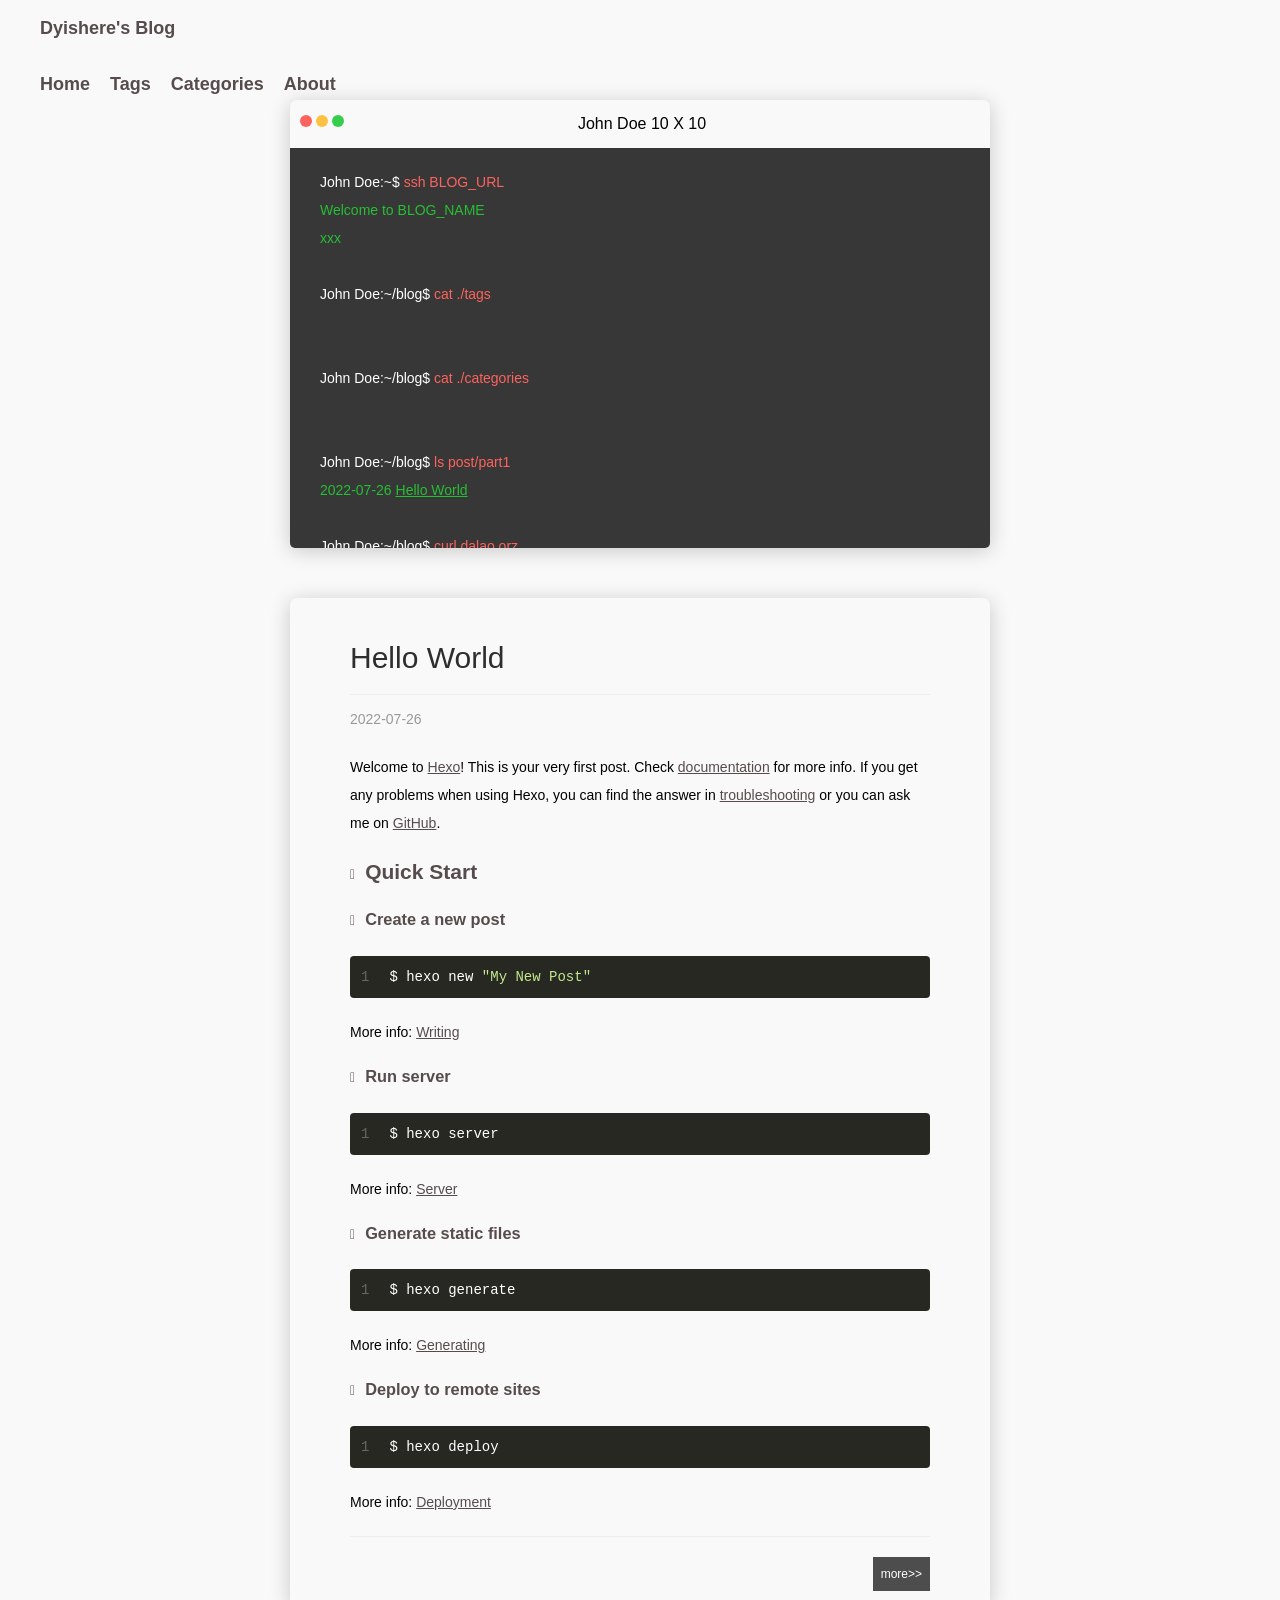
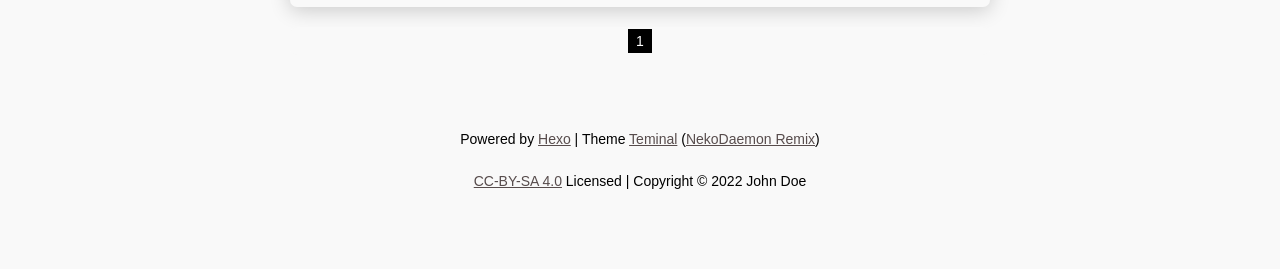
<file: index.html>
<!DOCTYPE html><html lang="en"><head><meta charset="UTF-8"><meta name="viewport" content="width=device-width, initial-scale=1.0"><meta http-equiv="X-UA-Compatible" content="ie=edge"><title>Dyishere's Blog</title><link rel="stylesheet" href="/css/index.css"><link rel="stylesheet" href="https://cdn.staticfile.org/font-awesome/4.7.0/css/font-awesome.min.css"><script src="/js/third-party/jquery.min.js">           </script><script src="/js/third-party/velocity.min.js">           </script><script src="/js/third-party/velocity.ui.min.js">           </script><link rel="icon" href="/img/favicon.ico"><meta name="generator" content="Hexo 6.2.0"></head><body><nav id="nav-bar"><nav class="clear-fix" id="nav-container"><div class="pull-left" id="page-home"><a href="/">Dyishere's Blog</a></div><i class="fa fa-bars pull-right" id="toggle-nav" aria-hidden="true"></i><ul class="pull-right" id="navs"><li><a class="nav" href="/">Home</a></li><li><a class="nav" href="/tags">Tags</a></li><li><a class="nav" href="/categories">Categories</a></li><li><a class="nav" href="/about">About</a></li></ul></nav></nav><header id="header-info"><div id="header-container"><div id="site-info"><div id="terminal-pl"><div id="top-bar"><ul id="control"><li class="btn"></li><li class="btn"></li><li class="btn"></li></ul><div id="file-path"><i class="fa fa-folder folder-ic" aria-hidden="true"></i> John Doe 10 X 10</div></div><div id="code-pl">John Doe:~$
<span class="code-pl-input">ssh BLOG_URL</span><br><span class="code-pl-output">Welcome to BLOG_NAME</span><br><span class="code-pl-output">xxx</span><br><br>John Doe:~/blog$
<span class="code-pl-input">cat ./tags</span><br><br><br>John Doe:~/blog$
<span class="code-pl-input">cat ./categories</span><br><br><br>John Doe:~/blog$
<span class="code-pl-input">ls post/part1</span><br><span class="code-pl-output">2022-07-26</span><span class="code-pl-output"> </span><a class="code-pl-output-url" href="/2022/07/26/hello-world/" target="_blank"><span class="code-pl-output">Hello World</span></a><br><br>John Doe:~/blog$
<span class="code-pl-input">curl dalao.orz</span><br><a class="code-pl-output-url" href="https://xxx" target="_blank"><span class="code-pl-output">xxx</span></a><br><br></div></div></div></div></header><div id="content-outer"><div id="content-inner"><div class="recent-post-item"><a class="article-title" href="/2022/07/26/hello-world/">Hello World</a><time class="article-date"><i class="fa fa-calendar" aria-hidden="true"></i> 2022-07-26</time><div class="article-inner"><p>Welcome to <a target="_blank" rel="noopener" href="https://hexo.io/">Hexo</a>! This is your very first post. Check <a target="_blank" rel="noopener" href="https://hexo.io/docs/">documentation</a> for more info. If you get any problems when using Hexo, you can find the answer in <a target="_blank" rel="noopener" href="https://hexo.io/docs/troubleshooting.html">troubleshooting</a> or you can ask me on <a target="_blank" rel="noopener" href="https://github.com/hexojs/hexo/issues">GitHub</a>.</p>
<h2 id="Quick-Start"><a href="#Quick-Start" class="headerlink" title="Quick Start"></a>Quick Start</h2><h3 id="Create-a-new-post"><a href="#Create-a-new-post" class="headerlink" title="Create a new post"></a>Create a new post</h3><figure class="highlight bash"><table><tr><td class="gutter"><pre><span class="line">1</span><br></pre></td><td class="code"><pre><span class="line">$ hexo new <span class="string">&quot;My New Post&quot;</span></span><br></pre></td></tr></table></figure>

<p>More info: <a target="_blank" rel="noopener" href="https://hexo.io/docs/writing.html">Writing</a></p>
<h3 id="Run-server"><a href="#Run-server" class="headerlink" title="Run server"></a>Run server</h3><figure class="highlight bash"><table><tr><td class="gutter"><pre><span class="line">1</span><br></pre></td><td class="code"><pre><span class="line">$ hexo server</span><br></pre></td></tr></table></figure>

<p>More info: <a target="_blank" rel="noopener" href="https://hexo.io/docs/server.html">Server</a></p>
<h3 id="Generate-static-files"><a href="#Generate-static-files" class="headerlink" title="Generate static files"></a>Generate static files</h3><figure class="highlight bash"><table><tr><td class="gutter"><pre><span class="line">1</span><br></pre></td><td class="code"><pre><span class="line">$ hexo generate</span><br></pre></td></tr></table></figure>

<p>More info: <a target="_blank" rel="noopener" href="https://hexo.io/docs/generating.html">Generating</a></p>
<h3 id="Deploy-to-remote-sites"><a href="#Deploy-to-remote-sites" class="headerlink" title="Deploy to remote sites"></a>Deploy to remote sites</h3><figure class="highlight bash"><table><tr><td class="gutter"><pre><span class="line">1</span><br></pre></td><td class="code"><pre><span class="line">$ hexo deploy</span><br></pre></td></tr></table></figure>

<p>More info: <a target="_blank" rel="noopener" href="https://hexo.io/docs/one-command-deployment.html">Deployment</a></p>
</div><div class="article-footer"><a class="article-more" href="/2022/07/26/hello-world/#more">more>></a><div class="article-tags"><i class="fa fa-tag" aria-hidden="true"></i></div></div></div><nav id="pagination"><div class="pagination"><span class="page-number current">1</span></div></nav></div></div><footer><div id="footer-inner"><div class="social-icons"></div><p class="design-info">Powered by <a href="https://hexo.io" target="_blank">Hexo</a> | Theme <a href="https://github.com/lazysheep666/terminal_theme" target="_blank">Teminal</a> (<a href="https://github.com/Tonny-Gu/terminal_theme" target="_blank">NekoDaemon Remix</a>)</p><p class="design-info"><a href="https://creativecommons.org/licenses/by-sa/4.0/" target="_blank">CC-BY-SA 4.0</a> 
Licensed | Copyright © 2022 John Doe</p></div></footer><script src="/js/nav.js"></script><script src="/js/scroll.js"></script><script src="/js/index.js"></script></body></html>
</file>
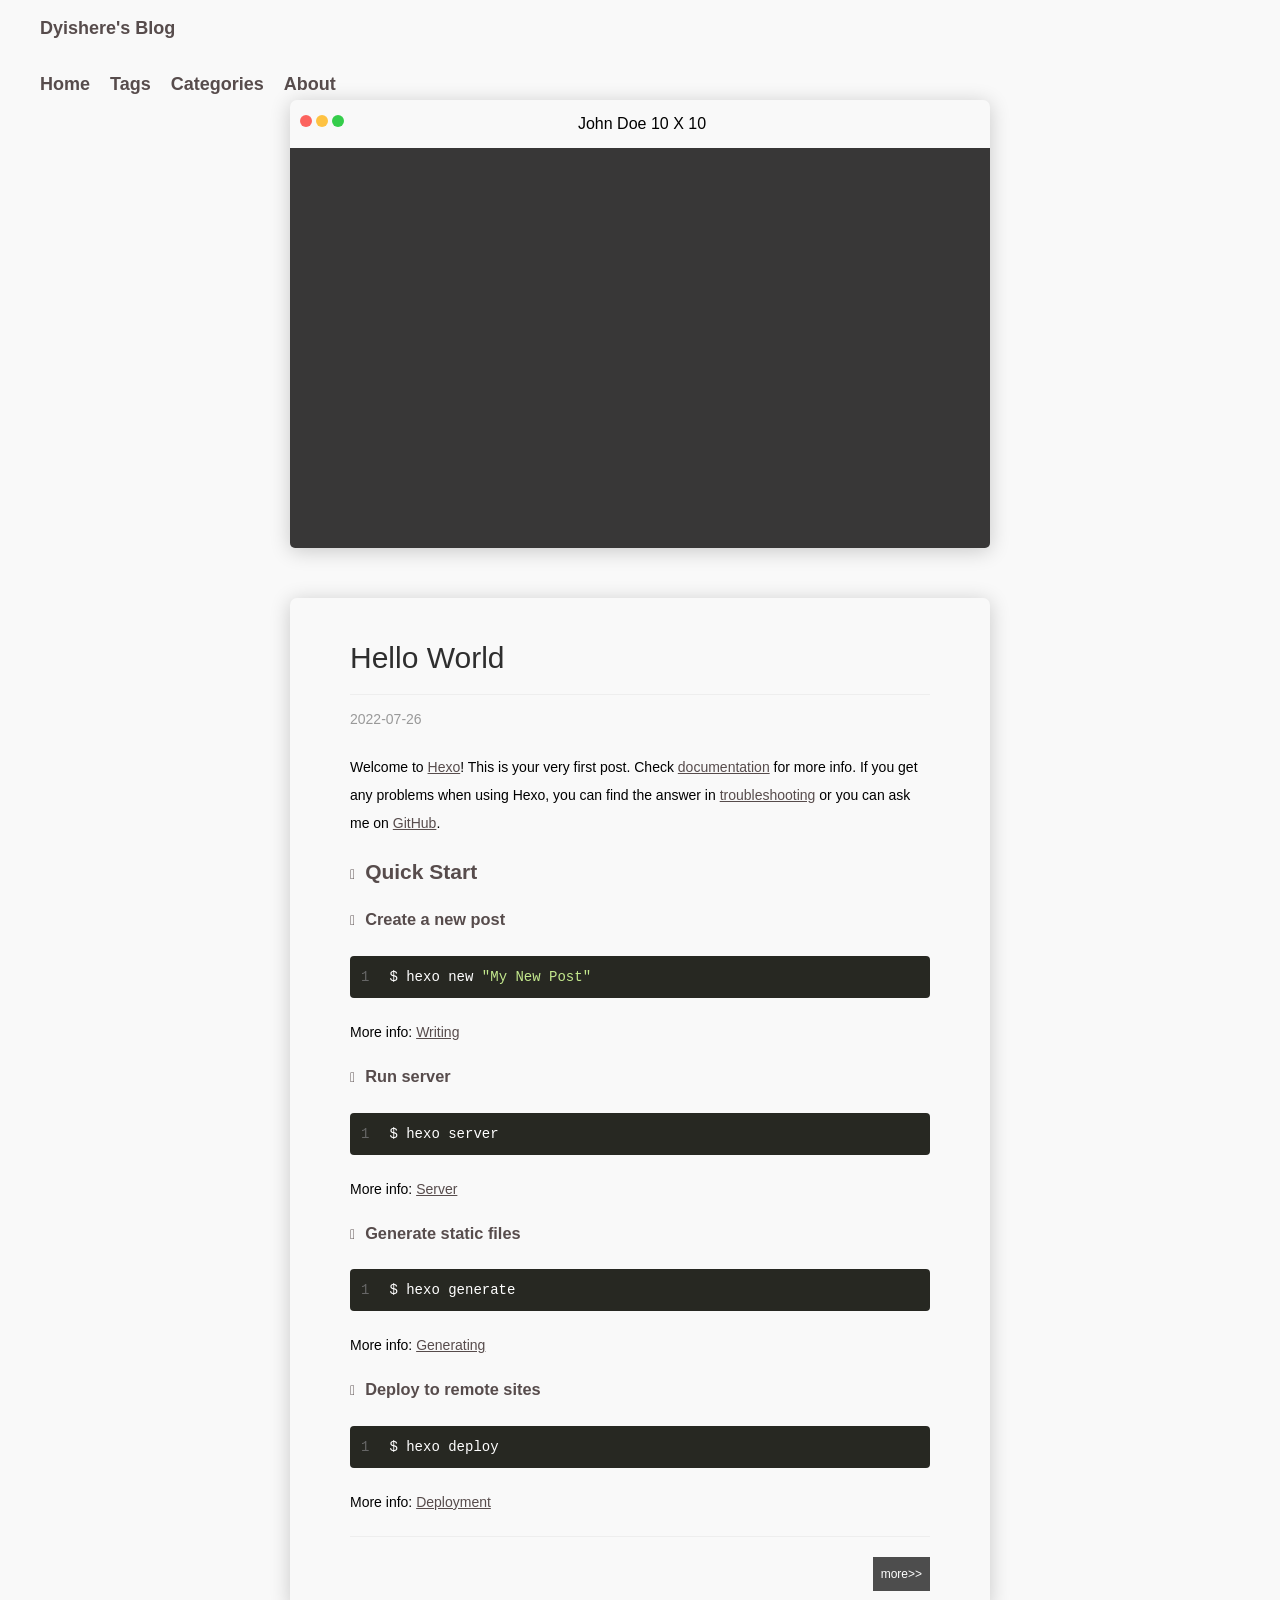
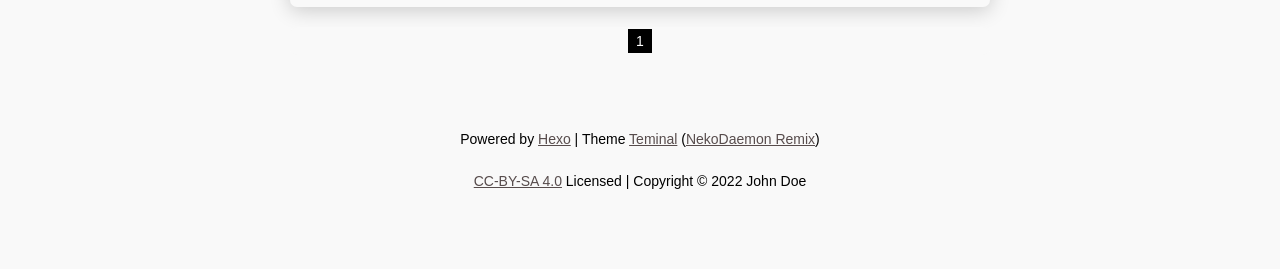
<file: archives/index.html>
<!DOCTYPE html><html lang="en"><head><meta charset="UTF-8"><meta name="viewport" content="width=device-width, initial-scale=1.0"><meta http-equiv="X-UA-Compatible" content="ie=edge"><title>Dyishere's Blog</title><link rel="stylesheet" href="/css/index.css"><link rel="stylesheet" href="https://cdn.staticfile.org/font-awesome/4.7.0/css/font-awesome.min.css"><script src="/js/third-party/jquery.min.js">           </script><script src="/js/third-party/velocity.min.js">           </script><script src="/js/third-party/velocity.ui.min.js">           </script><link rel="icon" href="/img/favicon.ico"><meta name="generator" content="Hexo 6.2.0"></head><body><nav id="nav-bar"><nav class="clear-fix" id="nav-container"><div class="pull-left" id="page-home"><a href="/">Dyishere's Blog</a></div><i class="fa fa-bars pull-right" id="toggle-nav" aria-hidden="true"></i><ul class="pull-right" id="navs"><li><a class="nav" href="/">Home</a></li><li><a class="nav" href="/tags">Tags</a></li><li><a class="nav" href="/categories">Categories</a></li><li><a class="nav" href="/about">About</a></li></ul></nav></nav><header id="header-info"><div id="header-container"><div id="site-info"><div id="terminal-pl"><div id="top-bar"><ul id="control"><li class="btn"></li><li class="btn"></li><li class="btn"></li></ul><div id="file-path"><i class="fa fa-folder folder-ic" aria-hidden="true"></i> John Doe 10 X 10</div></div><div id="code-pl"></div></div></div></div></header><div id="content-outer"><div id="content-inner"><div class="recent-post-item"><a class="article-title" href="/2022/07/26/hello-world/">Hello World</a><time class="article-date"><i class="fa fa-calendar" aria-hidden="true"></i> 2022-07-26</time><div class="article-inner"><p>Welcome to <a target="_blank" rel="noopener" href="https://hexo.io/">Hexo</a>! This is your very first post. Check <a target="_blank" rel="noopener" href="https://hexo.io/docs/">documentation</a> for more info. If you get any problems when using Hexo, you can find the answer in <a target="_blank" rel="noopener" href="https://hexo.io/docs/troubleshooting.html">troubleshooting</a> or you can ask me on <a target="_blank" rel="noopener" href="https://github.com/hexojs/hexo/issues">GitHub</a>.</p>
<h2 id="Quick-Start"><a href="#Quick-Start" class="headerlink" title="Quick Start"></a>Quick Start</h2><h3 id="Create-a-new-post"><a href="#Create-a-new-post" class="headerlink" title="Create a new post"></a>Create a new post</h3><figure class="highlight bash"><table><tr><td class="gutter"><pre><span class="line">1</span><br></pre></td><td class="code"><pre><span class="line">$ hexo new <span class="string">&quot;My New Post&quot;</span></span><br></pre></td></tr></table></figure>

<p>More info: <a target="_blank" rel="noopener" href="https://hexo.io/docs/writing.html">Writing</a></p>
<h3 id="Run-server"><a href="#Run-server" class="headerlink" title="Run server"></a>Run server</h3><figure class="highlight bash"><table><tr><td class="gutter"><pre><span class="line">1</span><br></pre></td><td class="code"><pre><span class="line">$ hexo server</span><br></pre></td></tr></table></figure>

<p>More info: <a target="_blank" rel="noopener" href="https://hexo.io/docs/server.html">Server</a></p>
<h3 id="Generate-static-files"><a href="#Generate-static-files" class="headerlink" title="Generate static files"></a>Generate static files</h3><figure class="highlight bash"><table><tr><td class="gutter"><pre><span class="line">1</span><br></pre></td><td class="code"><pre><span class="line">$ hexo generate</span><br></pre></td></tr></table></figure>

<p>More info: <a target="_blank" rel="noopener" href="https://hexo.io/docs/generating.html">Generating</a></p>
<h3 id="Deploy-to-remote-sites"><a href="#Deploy-to-remote-sites" class="headerlink" title="Deploy to remote sites"></a>Deploy to remote sites</h3><figure class="highlight bash"><table><tr><td class="gutter"><pre><span class="line">1</span><br></pre></td><td class="code"><pre><span class="line">$ hexo deploy</span><br></pre></td></tr></table></figure>

<p>More info: <a target="_blank" rel="noopener" href="https://hexo.io/docs/one-command-deployment.html">Deployment</a></p>
</div><div class="article-footer"><a class="article-more" href="/2022/07/26/hello-world/#more">more>></a><div class="article-tags"><i class="fa fa-tag" aria-hidden="true"></i></div></div></div><nav id="pagination"><div class="pagination"><span class="page-number current">1</span></div></nav></div></div><footer><div id="footer-inner"><div class="social-icons"></div><p class="design-info">Powered by <a href="https://hexo.io" target="_blank">Hexo</a> | Theme <a href="https://github.com/lazysheep666/terminal_theme" target="_blank">Teminal</a> (<a href="https://github.com/Tonny-Gu/terminal_theme" target="_blank">NekoDaemon Remix</a>)</p><p class="design-info"><a href="https://creativecommons.org/licenses/by-sa/4.0/" target="_blank">CC-BY-SA 4.0</a> 
Licensed | Copyright © 2022 John Doe</p></div></footer><script src="/js/nav.js"></script><script src="/js/scroll.js"></script><script src="/js/index.js"></script></body></html>
</file>
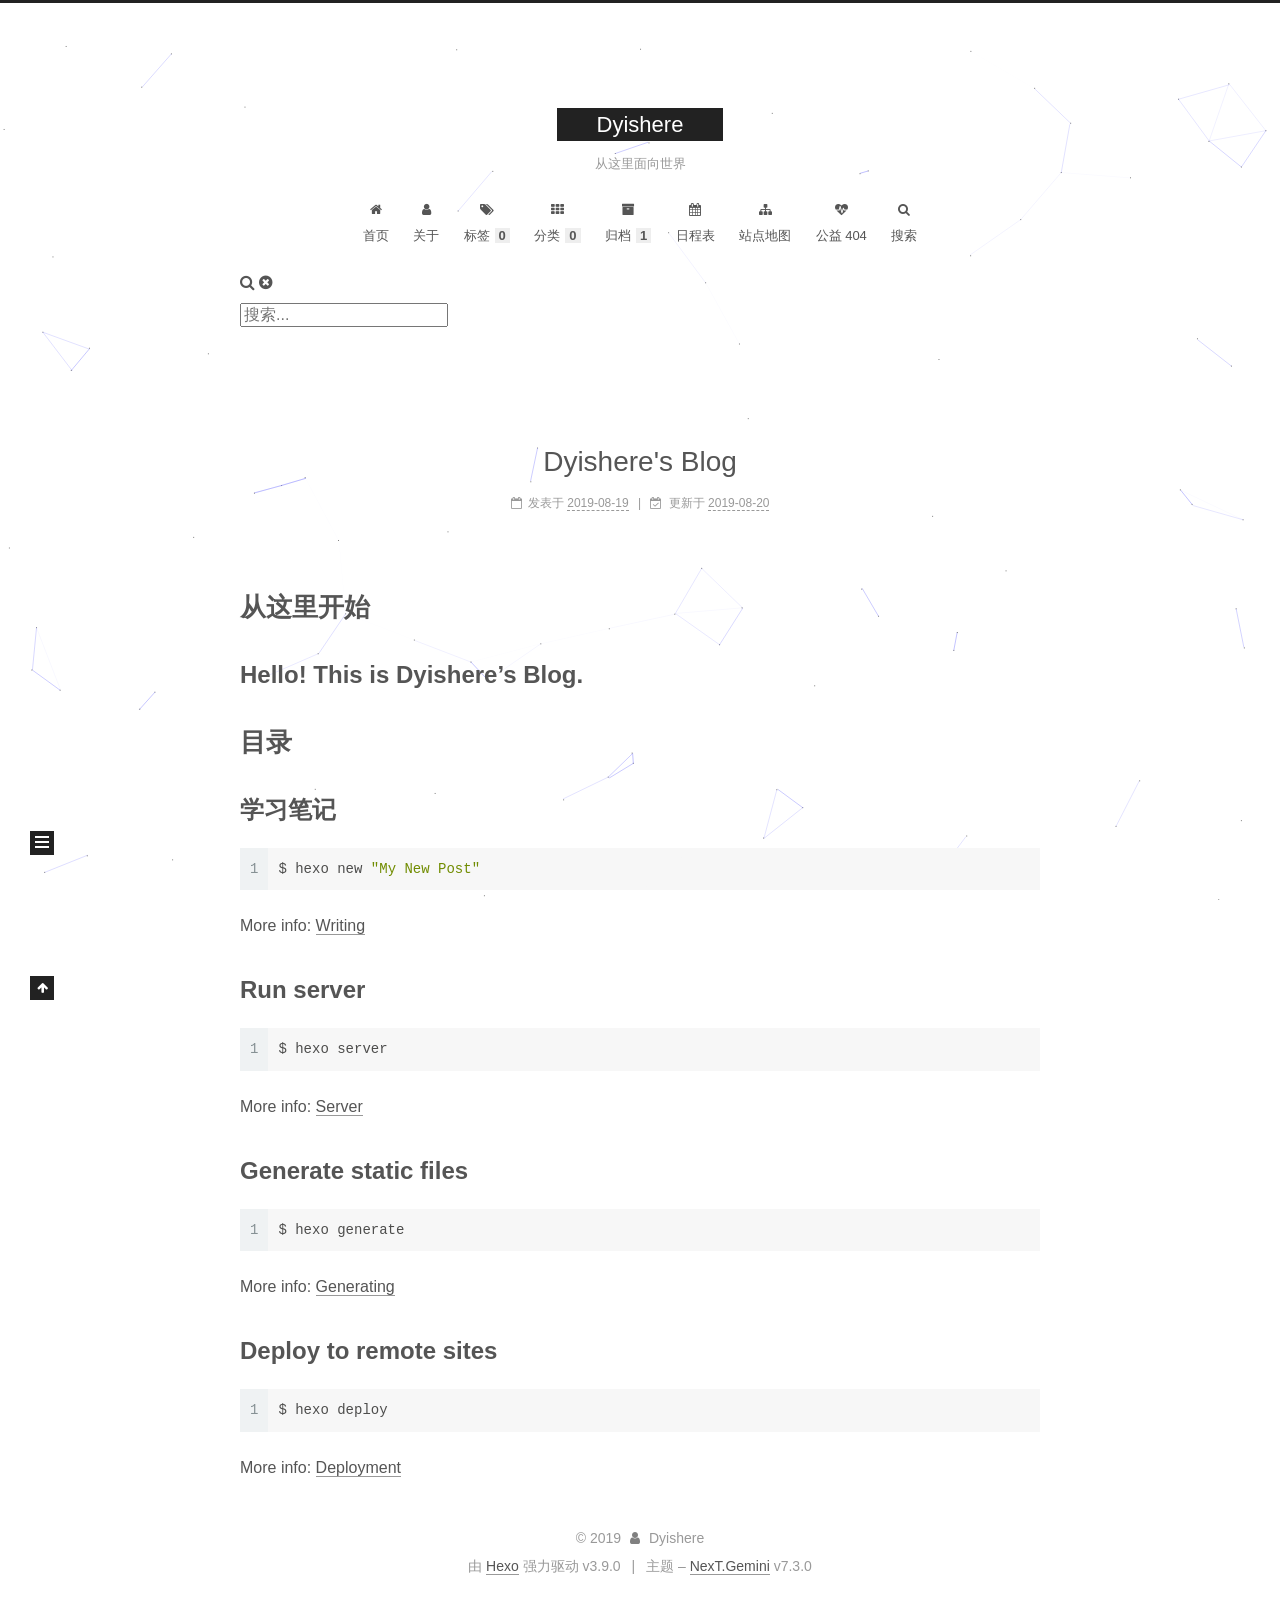
<file: 2019/08/19/hello-world/index.html>
<!DOCTYPE html>





<html class="theme-next gemini use-motion" lang="zh-CN">
<head>
  <meta charset="UTF-8">
<meta name="generator" content="Hexo 3.9.0">
<meta name="viewport" content="width=device-width, initial-scale=1, maximum-scale=2">
<meta name="theme-color" content="#222">
<meta http-equiv="X-UA-Compatible" content="IE=edge">
  <link rel="apple-touch-icon" sizes="180x180" href="/images/apple-touch-icon-next.png?v=7.3.0">
  <link rel="icon" type="image/png" sizes="32x32" href="/images/favicon-32x32-next.png?v=7.3.0">
  <link rel="icon" type="image/png" sizes="16x16" href="/images/favicon-16x16-next.png?v=7.3.0">
  <link rel="mask-icon" href="/images/logo.svg?v=7.3.0" color="#222">

<link rel="stylesheet" href="/css/main.css?v=7.3.0">


<link rel="stylesheet" href="/lib/font-awesome/css/font-awesome.min.css?v=4.7.0">


<script id="hexo.configurations">
  var NexT = window.NexT || {};
  var CONFIG = {
    root: '/',
    scheme: 'Gemini',
    version: '7.3.0',
    sidebar: {"position":"left","display":"post","offset":12,"onmobile":false},
    back2top: {"enable":true,"sidebar":false,"scrollpercent":false},
    copycode: {"enable":false,"show_result":false,"style":null},
    fancybox: false,
    mediumzoom: false,
    lazyload: false,
    pangu: false,
    algolia: {
      applicationID: '',
      apiKey: '',
      indexName: '',
      hits: {"per_page":10},
      labels: {"input_placeholder":"Search for Posts","hits_empty":"We didn't find any results for the search: ${query}","hits_stats":"${hits} results found in ${time} ms"}
    },
    localsearch: {"enable":true,"trigger":"auto","top_n_per_article":1,"unescape":false,"preload":false},
    search: {
      root: '/',
      path: ''
    },
    tabs: true,
    motion: {"enable":true,"async":false,"transition":{"post_block":"fadeIn","post_header":"slideDownIn","post_body":"slideDownIn","coll_header":"slideLeftIn","sidebar":"slideUpIn"}},
    translation: {
      copy_button: '复制',
      copy_success: '复制成功',
      copy_failure: '复制失败'
    }
  };
</script>

  <meta name="description" content="从这里开始Hello! This is Dyishere’s Blog.目录学习笔记1$ hexo new &quot;My New Post&quot;  More info: Writing Run server1$ hexo server  More info: Server Generate static files1$ hexo generate  More info: Generating Deploy">
<meta property="og:type" content="article">
<meta property="og:title" content="Dyishere&#39;s Blog">
<meta property="og:url" content="https://Dyishere.github.io/2019/08/19/hello-world/index.html">
<meta property="og:site_name" content="Dyishere">
<meta property="og:description" content="从这里开始Hello! This is Dyishere’s Blog.目录学习笔记1$ hexo new &quot;My New Post&quot;  More info: Writing Run server1$ hexo server  More info: Server Generate static files1$ hexo generate  More info: Generating Deploy">
<meta property="og:locale" content="zh-CN">
<meta property="og:updated_time" content="2019-08-20T01:29:51.327Z">
<meta name="twitter:card" content="summary">
<meta name="twitter:title" content="Dyishere&#39;s Blog">
<meta name="twitter:description" content="从这里开始Hello! This is Dyishere’s Blog.目录学习笔记1$ hexo new &quot;My New Post&quot;  More info: Writing Run server1$ hexo server  More info: Server Generate static files1$ hexo generate  More info: Generating Deploy">
  <link rel="canonical" href="https://Dyishere.github.io/2019/08/19/hello-world/">


<script id="page.configurations">
  CONFIG.page = {
    sidebar: "",
  };
</script>

  <title>Dyishere's Blog | Dyishere</title>
  








  <noscript>
  <style>
  .use-motion .motion-element,
  .use-motion .brand,
  .use-motion .menu-item,
  .sidebar-inner,
  .use-motion .post-block,
  .use-motion .pagination,
  .use-motion .comments,
  .use-motion .post-header,
  .use-motion .post-body,
  .use-motion .collection-title { opacity: initial; }

  .use-motion .logo,
  .use-motion .site-title,
  .use-motion .site-subtitle {
    opacity: initial;
    top: initial;
  }

  .use-motion .logo-line-before i { left: initial; }
  .use-motion .logo-line-after i { right: initial; }
  </style>
</noscript>

</head>

<body itemscope itemtype="http://schema.org/WebPage" lang="zh-CN">

  <div class="container sidebar-position-left page-post-detail">
    <div class="headband"></div>

    <header id="header" class="header" itemscope itemtype="http://schema.org/WPHeader">
      <div class="header-inner"><div class="site-brand-wrapper">
  <div class="site-meta">

    <div class="custom-logo-site-title">
      <a href="/" class="brand" rel="start">
        <span class="logo-line-before"><i></i></span>
        <span class="site-title">Dyishere</span>
        <span class="logo-line-after"><i></i></span>
      </a>
    </div>
        <p class="site-subtitle">从这里面向世界</p>
      
  </div>

  <div class="site-nav-toggle">
    <button aria-label="切换导航栏">
      <span class="btn-bar"></span>
      <span class="btn-bar"></span>
      <span class="btn-bar"></span>
    </button>
  </div>
</div>



<nav class="site-nav">
    <ul id="menu" class="menu">
        
        
        
          
          <li class="menu-item menu-item-home">
      
    
      
    

    <a href="/" rel="section"><i class="menu-item-icon fa fa-fw fa-home"></i> <br>首页</a>

  </li>
        
        
        
          
          <li class="menu-item menu-item-about">
      
    
      
    

    <a href="/about/" rel="section"><i class="menu-item-icon fa fa-fw fa-user"></i> <br>关于</a>

  </li>
        
        
        
          
          <li class="menu-item menu-item-tags">
      
    
      
    

    <a href="/tags/" rel="section"><i class="menu-item-icon fa fa-fw fa-tags"></i> <br>标签<span class="badge">0</span></a>

  </li>
        
        
        
          
          <li class="menu-item menu-item-categories">
      
    
      
    

    <a href="/categories/" rel="section"><i class="menu-item-icon fa fa-fw fa-th"></i> <br>分类<span class="badge">0</span></a>

  </li>
        
        
        
          
          <li class="menu-item menu-item-archives">
      
    
      
    

    <a href="/archives/" rel="section"><i class="menu-item-icon fa fa-fw fa-archive"></i> <br>归档<span class="badge">1</span></a>

  </li>
        
        
        
          
          <li class="menu-item menu-item-schedule">
      
    
      
    

    <a href="/schedule/" rel="section"><i class="menu-item-icon fa fa-fw fa-calendar"></i> <br>日程表</a>

  </li>
        
        
        
          
          <li class="menu-item menu-item-sitemap">
      
    
      
    

    <a href="/sitemap.xml" rel="section"><i class="menu-item-icon fa fa-fw fa-sitemap"></i> <br>站点地图</a>

  </li>
        
        
        
          
          <li class="menu-item menu-item-commonweal">
      
    
      
    

    <a href="/404/" rel="section"><i class="menu-item-icon fa fa-fw fa-heartbeat"></i> <br>公益 404</a>

  </li>
        <li class="menu-item menu-item-search">
          <a href="javascript:;" class="popup-trigger">
          
            <i class="menu-item-icon fa fa-search fa-fw"></i> <br>搜索</a>
        </li>
      
    </ul>
    <div class="site-search">
      
  <div class="popup search-popup local-search-popup">
  <div class="local-search-header clearfix">
    <span class="search-icon">
      <i class="fa fa-search"></i>
    </span>
    <span class="popup-btn-close">
      <i class="fa fa-times-circle"></i>
    </span>
    <div class="local-search-input-wrapper">
      <input autocomplete="off"
             placeholder="搜索..." spellcheck="false"
             type="text" id="local-search-input">
    </div>
  </div>
  <div id="local-search-result"></div>
</div>


    </div>
</nav>

</div>
    </header>

    


    <main id="main" class="main">
      <div class="main-inner">
        <div class="content-wrap">
            

          <div id="content" class="content">
            

  <div id="posts" class="posts-expand">
    

  <article class="post post-type-normal" itemscope itemtype="http://schema.org/Article">
  
  
  
  <div class="post-block">
    <link itemprop="mainEntityOfPage" href="https://Dyishere.github.io/2019/08/19/hello-world/">

    <span hidden itemprop="author" itemscope itemtype="http://schema.org/Person">
      <meta itemprop="name" content="Dyishere">
      <meta itemprop="description" content="因为那时心动，从未被时间淡薄">
      <meta itemprop="image" content="/images/avatar.gif">
    </span>

    <span hidden itemprop="publisher" itemscope itemtype="http://schema.org/Organization">
      <meta itemprop="name" content="Dyishere">
    </span>
      <header class="post-header">

        
          <h1 class="post-title" itemprop="name headline">Dyishere's Blog

              
            
          </h1>
        

        <div class="post-meta">
            <span class="post-meta-item">
              <span class="post-meta-item-icon">
                <i class="fa fa-calendar-o"></i>
              </span>
              
                <span class="post-meta-item-text">发表于</span>
              

              
                
              

              <time title="创建时间：2019-08-19 17:05:09" itemprop="dateCreated datePublished" datetime="2019-08-19T17:05:09+08:00">2019-08-19</time>
            </span>
          
            

            
              <span class="post-meta-item">
                <span class="post-meta-item-icon">
                  <i class="fa fa-calendar-check-o"></i>
                </span>
                
                  <span class="post-meta-item-text">更新于</span>
                
                <time title="修改时间：2019-08-20 09:29:51" itemprop="dateModified" datetime="2019-08-20T09:29:51+08:00">2019-08-20</time>
              </span>
            
          

          <br>

        </div>
      </header>

    
    
    
    <div class="post-body" itemprop="articleBody">

      
        <h2 id="从这里开始"><a href="#从这里开始" class="headerlink" title="从这里开始"></a>从这里开始</h2><h3 id="Hello-This-is-Dyishere’s-Blog"><a href="#Hello-This-is-Dyishere’s-Blog" class="headerlink" title="Hello! This is Dyishere’s Blog."></a>Hello! This is Dyishere’s Blog.</h3><h2 id="目录"><a href="#目录" class="headerlink" title="目录"></a>目录</h2><h3 id="学习笔记"><a href="#学习笔记" class="headerlink" title="学习笔记"></a>学习笔记</h3><figure class="highlight bash"><table><tr><td class="gutter"><pre><span class="line">1</span><br></pre></td><td class="code"><pre><span class="line">$ hexo new <span class="string">"My New Post"</span></span><br></pre></td></tr></table></figure>

<p>More info: <a href="https://hexo.io/docs/writing.html" target="_blank" rel="noopener">Writing</a></p>
<h3 id="Run-server"><a href="#Run-server" class="headerlink" title="Run server"></a>Run server</h3><figure class="highlight bash"><table><tr><td class="gutter"><pre><span class="line">1</span><br></pre></td><td class="code"><pre><span class="line">$ hexo server</span><br></pre></td></tr></table></figure>

<p>More info: <a href="https://hexo.io/docs/server.html" target="_blank" rel="noopener">Server</a></p>
<h3 id="Generate-static-files"><a href="#Generate-static-files" class="headerlink" title="Generate static files"></a>Generate static files</h3><figure class="highlight bash"><table><tr><td class="gutter"><pre><span class="line">1</span><br></pre></td><td class="code"><pre><span class="line">$ hexo generate</span><br></pre></td></tr></table></figure>

<p>More info: <a href="https://hexo.io/docs/generating.html" target="_blank" rel="noopener">Generating</a></p>
<h3 id="Deploy-to-remote-sites"><a href="#Deploy-to-remote-sites" class="headerlink" title="Deploy to remote sites"></a>Deploy to remote sites</h3><figure class="highlight bash"><table><tr><td class="gutter"><pre><span class="line">1</span><br></pre></td><td class="code"><pre><span class="line">$ hexo deploy</span><br></pre></td></tr></table></figure>

<p>More info: <a href="https://hexo.io/docs/deployment.html" target="_blank" rel="noopener">Deployment</a></p>

    </div>

    
    
    

    <footer class="post-footer">
    </footer>
  </div>
  
  
  
  </article>

  </div>


          </div>
          


        </div>
          
  
  <div class="sidebar-toggle">
    <div class="sidebar-toggle-line-wrap">
      <span class="sidebar-toggle-line sidebar-toggle-line-first"></span>
      <span class="sidebar-toggle-line sidebar-toggle-line-middle"></span>
      <span class="sidebar-toggle-line sidebar-toggle-line-last"></span>
    </div>
  </div>

  <aside id="sidebar" class="sidebar">
    <div class="sidebar-inner">
        <ul class="sidebar-nav motion-element">
          <li class="sidebar-nav-toc sidebar-nav-active" data-target="post-toc-wrap">
            文章目录
          </li>
          <li class="sidebar-nav-overview" data-target="site-overview-wrap">
            站点概览
          </li>
        </ul>
      

      <div class="site-overview-wrap sidebar-panel">
        <div class="site-overview">

          <div class="site-author motion-element" itemprop="author" itemscope itemtype="http://schema.org/Person">
  <p class="site-author-name" itemprop="name">Dyishere</p>
  <div class="site-description motion-element" itemprop="description">因为那时心动，从未被时间淡薄</div>
</div>
  <nav class="site-state motion-element">
      <div class="site-state-item site-state-posts">
        
          <a href="/archives/">
        
          <span class="site-state-item-count">1</span>
          <span class="site-state-item-name">日志</span>
        </a>
      </div>
    
  </nav>
  <div class="links-of-author motion-element">
      <span class="links-of-author-item">
      
      
        
      
      
        
      
        <a href="https://github.com/Dyishere" title="GitHub &rarr; https://github.com/Dyishere" rel="noopener" target="_blank"><i class="fa fa-fw fa-github"></i>GitHub</a>
      </span>
    
      <span class="links-of-author-item">
      
      
        
      
      
        
      
        <a href="/877601590@qq.com" title="E-Mail &rarr; 877601590@qq.com"><i class="fa fa-fw fa-globe"></i>E-Mail</a>
      </span>
    
  </div>



        </div>
      </div>
      <!--noindex-->
        <div class="post-toc-wrap motion-element sidebar-panel sidebar-panel-active">
          <div class="post-toc">

            
            
            
            

            
              <div class="post-toc-content"><ol class="nav"><li class="nav-item nav-level-2"><a class="nav-link" href="#从这里开始"><span class="nav-number">1.</span> <span class="nav-text">从这里开始</span></a><ol class="nav-child"><li class="nav-item nav-level-3"><a class="nav-link" href="#Hello-This-is-Dyishere’s-Blog"><span class="nav-number">1.1.</span> <span class="nav-text">Hello! This is Dyishere’s Blog.</span></a></li></ol></li><li class="nav-item nav-level-2"><a class="nav-link" href="#目录"><span class="nav-number">2.</span> <span class="nav-text">目录</span></a><ol class="nav-child"><li class="nav-item nav-level-3"><a class="nav-link" href="#学习笔记"><span class="nav-number">2.1.</span> <span class="nav-text">学习笔记</span></a></li><li class="nav-item nav-level-3"><a class="nav-link" href="#Run-server"><span class="nav-number">2.2.</span> <span class="nav-text">Run server</span></a></li><li class="nav-item nav-level-3"><a class="nav-link" href="#Generate-static-files"><span class="nav-number">2.3.</span> <span class="nav-text">Generate static files</span></a></li><li class="nav-item nav-level-3"><a class="nav-link" href="#Deploy-to-remote-sites"><span class="nav-number">2.4.</span> <span class="nav-text">Deploy to remote sites</span></a></li></ol></li></ol></div>
            

          </div>
        </div>
      <!--/noindex-->
      

    </div>
  </aside>
  <div id="sidebar-dimmer"></div>


      </div>
    </main>

    <footer id="footer" class="footer">
      <div class="footer-inner">
        <div class="copyright">&copy; <span itemprop="copyrightYear">2019</span>
  <span class="with-love" id="animate">
    <i class="fa fa-user"></i>
  </span>
  <span class="author" itemprop="copyrightHolder">Dyishere</span>
</div>
  <div class="powered-by">由 <a href="https://hexo.io" class="theme-link" rel="noopener" target="_blank">Hexo</a> 强力驱动 v3.9.0</div>
  <span class="post-meta-divider">|</span>
  <div class="theme-info">主题 – <a href="https://theme-next.org" class="theme-link" rel="noopener" target="_blank">NexT.Gemini</a> v7.3.0</div>

        








        
      </div>
    </footer>
      <div class="back-to-top">
        <i class="fa fa-arrow-up"></i>
      </div>

    

  </div>

  
    
    
  
  <script color='0,0,255' opacity='0.5' zIndex='-1' count='99' src="/lib/canvas-nest/canvas-nest.min.js"></script>
  <script size="300" alpha="0.6" zIndex="-1" src="/lib/canvas-ribbon/canvas-ribbon.js"></script>
  <script src="/lib/jquery/index.js?v=3.4.1"></script>
  <script src="/lib/velocity/velocity.min.js?v=1.2.1"></script>
  <script src="/lib/velocity/velocity.ui.min.js?v=1.2.1"></script>

  <script src="/js/utils.js?v=7.3.0"></script>
  <script src="/js/motion.js?v=7.3.0"></script>

  
  <script src="/js/affix.js?v=7.3.0"></script>
  <script src="/js/schemes/pisces.js?v=7.3.0"></script>



  
  <script src="/js/scrollspy.js?v=7.3.0"></script>
<script src="/js/post-details.js?v=7.3.0"></script>



  <script src="/js/next-boot.js?v=7.3.0"></script>

  

  

  


  
  <script>
    (function(){
      var bp = document.createElement('script');
      var curProtocol = window.location.protocol.split(':')[0];
      bp.src = (curProtocol === 'https') ? 'https://zz.bdstatic.com/linksubmit/push.js' : 'http://push.zhanzhang.baidu.com/push.js';
      var s = document.getElementsByTagName("script")[0];
      s.parentNode.insertBefore(bp, s);
    })();
  </script>























  <script src="/js/local-search.js?v=7.3.0"></script>














</body>
</html>
</file>
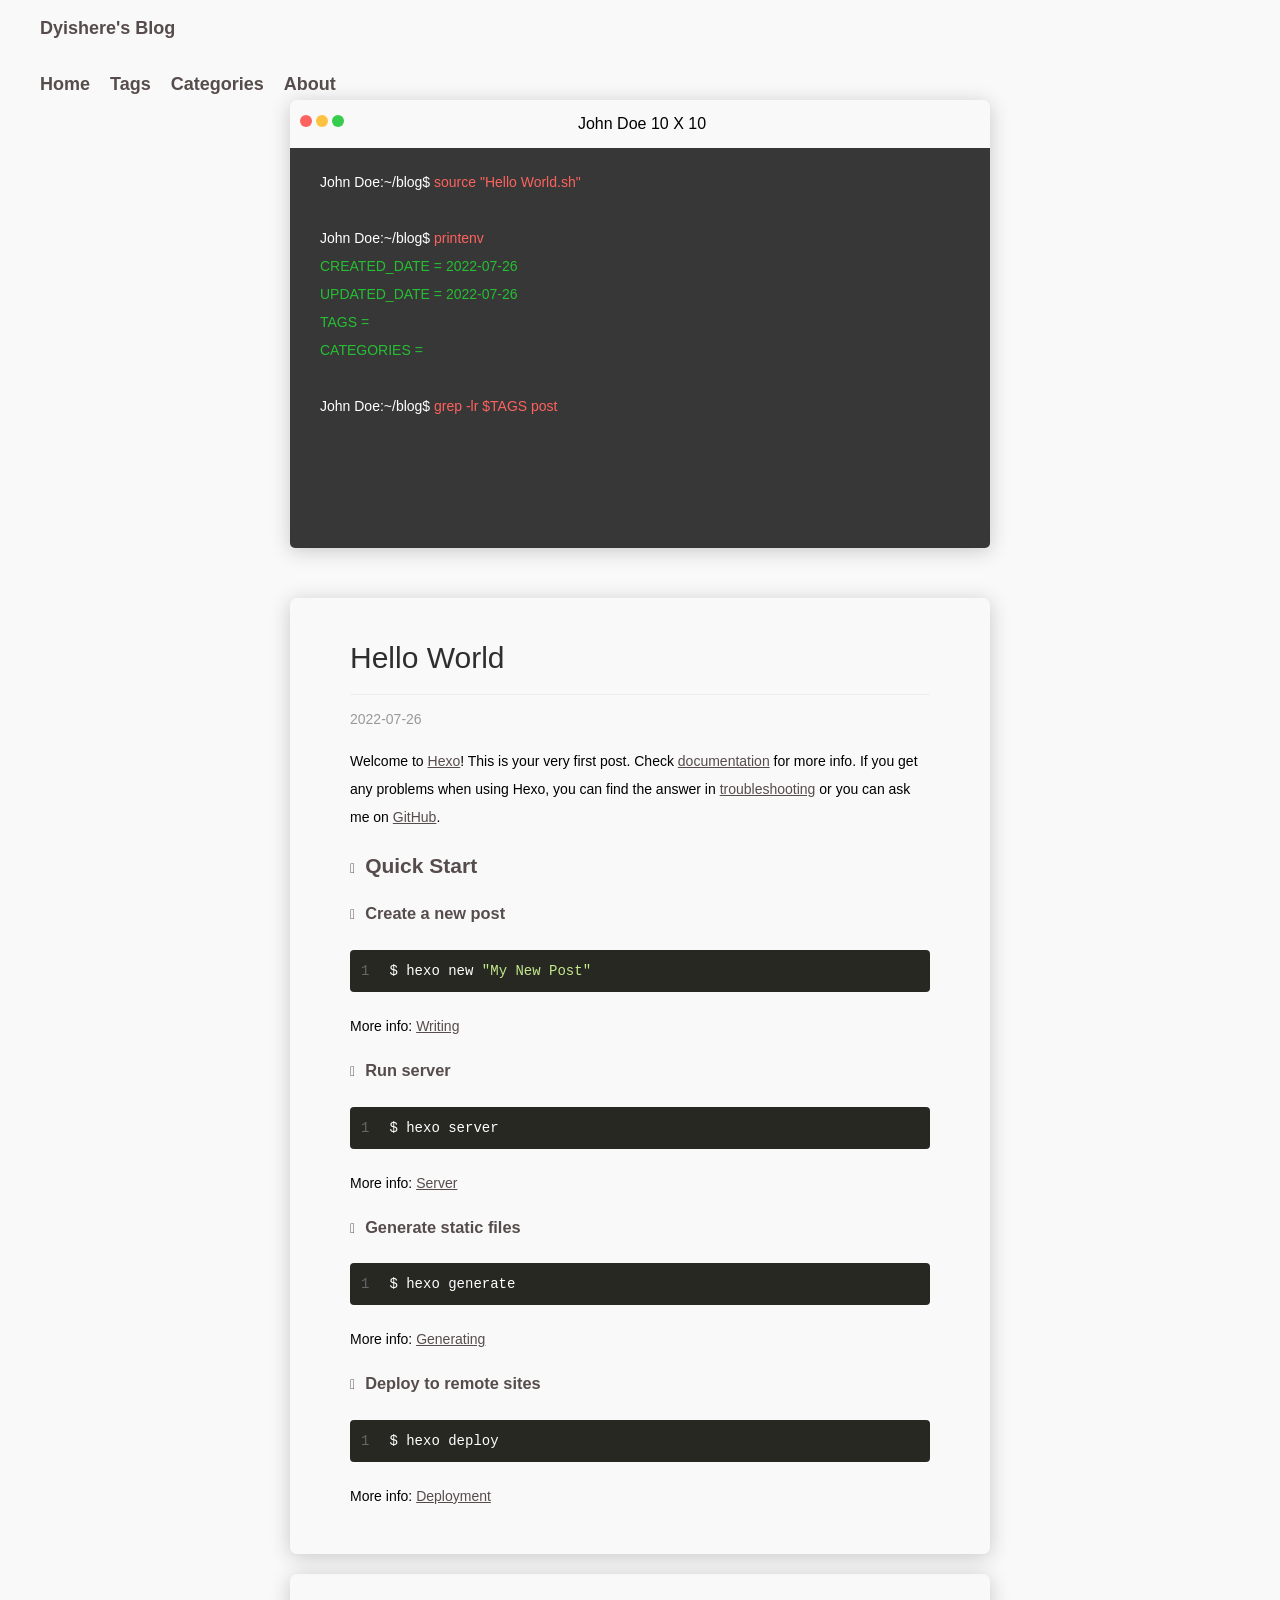
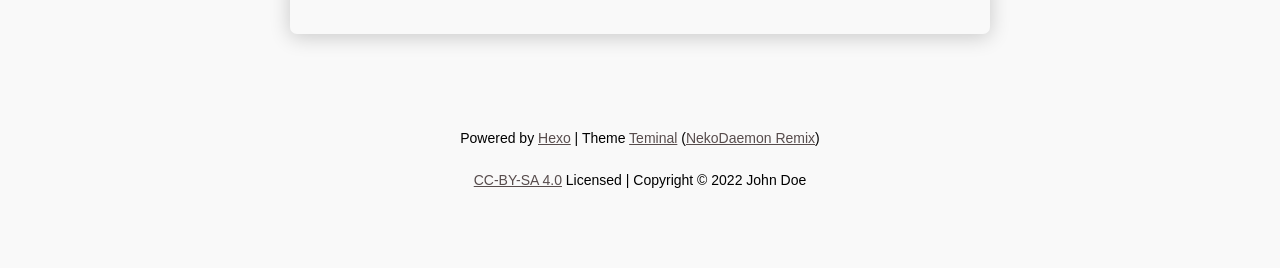
<file: 2022/07/26/hello-world/index.html>
<!DOCTYPE html><html lang="en"><head><meta charset="UTF-8"><meta name="viewport" content="width=device-width, initial-scale=1.0"><meta http-equiv="X-UA-Compatible" content="ie=edge"><title>Hello World | Dyishere's Blog</title><link rel="stylesheet" href="/css/index.css"><link rel="stylesheet" href="https://cdn.staticfile.org/font-awesome/4.7.0/css/font-awesome.min.css"><script src="/js/third-party/jquery.min.js">           </script><script src="/js/third-party/velocity.min.js">           </script><script src="/js/third-party/velocity.ui.min.js">           </script><link rel="icon" href="/img/favicon.ico"><meta name="generator" content="Hexo 6.2.0"></head><body><nav id="nav-bar"><nav class="clear-fix" id="nav-container"><div class="pull-left" id="page-home"><a href="/">Dyishere's Blog</a></div><i class="fa fa-bars pull-right" id="toggle-nav" aria-hidden="true"></i><ul class="pull-right" id="navs"><li><a class="nav" href="/">Home</a></li><li><a class="nav" href="/tags">Tags</a></li><li><a class="nav" href="/categories">Categories</a></li><li><a class="nav" href="/about">About</a></li></ul></nav></nav><header id="header-info"><div id="header-container"><div id="site-info"><div id="terminal-pl"><div id="top-bar"><ul id="control"><li class="btn"></li><li class="btn"></li><li class="btn"></li></ul><div id="file-path"><i class="fa fa-folder folder-ic" aria-hidden="true"></i> John Doe 10 X 10</div></div><div id="code-pl">John Doe:~/blog$
<span class="code-pl-input">source &quot;Hello World.sh&quot;</span><br><br>John Doe:~/blog$
<span class="code-pl-input">printenv</span><br><span class="code-pl-output">CREATED_DATE = 2022-07-26</span><br><span class="code-pl-output">UPDATED_DATE = 2022-07-26</span><br><span class="code-pl-output">TAGS =</span><span class="code-pl-output"> </span><span class="code-pl-output"></span><br><span class="code-pl-output">CATEGORIES =</span><span class="code-pl-output"> </span><span class="code-pl-output"></span><br><br>John Doe:~/blog$
<span class="code-pl-input">grep -lr $TAGS post</span><br><br><!--if page.next| > .prev
br
a(href=url_for(page.next.path))
  span.answer= page.next.title
br
br--><!--if page.prev| > .next
br
a(href=url_for(page.prev.path))
  span.answer= page.prev.title--></div></div></div></div></header><div id="content-outer"><div id="content-inner"><article id="post"><a class="article-title">Hello World</a><time class="article-date"><i class="fa fa-calendar" aria-hidden="true"></i> 2022-07-26</time><p>Welcome to <a target="_blank" rel="noopener" href="https://hexo.io/">Hexo</a>! This is your very first post. Check <a target="_blank" rel="noopener" href="https://hexo.io/docs/">documentation</a> for more info. If you get any problems when using Hexo, you can find the answer in <a target="_blank" rel="noopener" href="https://hexo.io/docs/troubleshooting.html">troubleshooting</a> or you can ask me on <a target="_blank" rel="noopener" href="https://github.com/hexojs/hexo/issues">GitHub</a>.</p>
<h2 id="Quick-Start"><a href="#Quick-Start" class="headerlink" title="Quick Start"></a>Quick Start</h2><h3 id="Create-a-new-post"><a href="#Create-a-new-post" class="headerlink" title="Create a new post"></a>Create a new post</h3><figure class="highlight bash"><table><tr><td class="gutter"><pre><span class="line">1</span><br></pre></td><td class="code"><pre><span class="line">$ hexo new <span class="string">&quot;My New Post&quot;</span></span><br></pre></td></tr></table></figure>

<p>More info: <a target="_blank" rel="noopener" href="https://hexo.io/docs/writing.html">Writing</a></p>
<h3 id="Run-server"><a href="#Run-server" class="headerlink" title="Run server"></a>Run server</h3><figure class="highlight bash"><table><tr><td class="gutter"><pre><span class="line">1</span><br></pre></td><td class="code"><pre><span class="line">$ hexo server</span><br></pre></td></tr></table></figure>

<p>More info: <a target="_blank" rel="noopener" href="https://hexo.io/docs/server.html">Server</a></p>
<h3 id="Generate-static-files"><a href="#Generate-static-files" class="headerlink" title="Generate static files"></a>Generate static files</h3><figure class="highlight bash"><table><tr><td class="gutter"><pre><span class="line">1</span><br></pre></td><td class="code"><pre><span class="line">$ hexo generate</span><br></pre></td></tr></table></figure>

<p>More info: <a target="_blank" rel="noopener" href="https://hexo.io/docs/generating.html">Generating</a></p>
<h3 id="Deploy-to-remote-sites"><a href="#Deploy-to-remote-sites" class="headerlink" title="Deploy to remote sites"></a>Deploy to remote sites</h3><figure class="highlight bash"><table><tr><td class="gutter"><pre><span class="line">1</span><br></pre></td><td class="code"><pre><span class="line">$ hexo deploy</span><br></pre></td></tr></table></figure>

<p>More info: <a target="_blank" rel="noopener" href="https://hexo.io/docs/one-command-deployment.html">Deployment</a></p>
</article><article id="post"><script type="text/javascript" src="https://utteranc.es/client.js" repo="xxx/blog_comments" issue-term="pathname" theme="github-light" crossorigin="anonymous" async></script></article><nav id="pagination"><div class="pagination clear-fix"></div></nav></div></div><footer><div id="footer-inner"><div class="social-icons"></div><p class="design-info">Powered by <a href="https://hexo.io" target="_blank">Hexo</a> | Theme <a href="https://github.com/lazysheep666/terminal_theme" target="_blank">Teminal</a> (<a href="https://github.com/Tonny-Gu/terminal_theme" target="_blank">NekoDaemon Remix</a>)</p><p class="design-info"><a href="https://creativecommons.org/licenses/by-sa/4.0/" target="_blank">CC-BY-SA 4.0</a> 
Licensed | Copyright © 2022 John Doe</p></div></footer><script src="/js/nav.js"></script><script src="/js/scroll.js"></script><script src="/js/index.js"></script></body></html>
</file>
<file: css/index.css>
/*! normalize.css v7.0.0 | MIT License | github.com/necolas/normalize.css */html{line-height:1.15;-ms-text-size-adjust:100%;-webkit-text-size-adjust:100%}body{margin:0}article,aside,footer,header,nav,section{display:block}h1{font-size:2em;margin:.67em 0}figcaption,figure,main{display:block}figure{margin:1em 40px}hr{box-sizing:content-box;height:0;overflow:visible}pre{font-family:monospace,monospace;font-size:1em}a{background-color:transparent;-webkit-text-decoration-skip:objects}abbr[title]{border-bottom:none;text-decoration:underline;text-decoration:underline dotted}b,strong{font-weight:inherit}b,strong{font-weight:bolder}code,kbd,samp{font-family:monospace,monospace;font-size:1em}dfn{font-style:italic}mark{background-color:#ff0;color:#000}small{font-size:80%}sub,sup{font-size:75%;line-height:0;position:relative;vertical-align:baseline}sub{bottom:-.25em}sup{top:-.5em}audio,video{display:inline-block}audio:not([controls]){display:none;height:0}img{border-style:none}svg:not(:root){overflow:hidden}button,input,optgroup,select,textarea{font-family:sans-serif;font-size:100%;line-height:1.15;margin:0}button,input{overflow:visible}button,select{text-transform:none}[type=reset],[type=submit],button,html [type=button]{-webkit-appearance:button}[type=button]::-moz-focus-inner,[type=reset]::-moz-focus-inner,[type=submit]::-moz-focus-inner,button::-moz-focus-inner{border-style:none;padding:0}[type=button]:-moz-focusring,[type=reset]:-moz-focusring,[type=submit]:-moz-focusring,button:-moz-focusring{outline:1px dotted ButtonText}fieldset{padding:.35em .75em .625em}legend{box-sizing:border-box;color:inherit;display:table;max-width:100%;padding:0;white-space:normal}progress{display:inline-block;vertical-align:baseline}textarea{overflow:auto}[type=checkbox],[type=radio]{box-sizing:border-box;padding:0}[type=number]::-webkit-inner-spin-button,[type=number]::-webkit-outer-spin-button{height:auto}[type=search]{-webkit-appearance:textfield;outline-offset:-2px}[type=search]::-webkit-search-cancel-button,[type=search]::-webkit-search-decoration{-webkit-appearance:none}::-webkit-file-upload-button{-webkit-appearance:button;font:inherit}details,menu{display:block}summary{display:list-item}canvas{display:inline-block}template{display:none}[hidden]{display:none}/*# sourceMappingURL=normalize.min.css.map */
.clear-fix::after {
  content: '';
  width: 0;
  height: 0;
  display: block;
  clear: both;
}
#content-outer #content-inner,
#header-container {
  padding: 1rem;
}
#terminal-pl,
#pagination .pagination,
.recent-post-item,
#post,
.one-category-list,
.one-tag-list {
  margin: 0 auto;
  width: 35rem;
  border-radius: 7px;
  box-shadow: 0px 3px 20px 0.5px rgba(0,0,0,0.19);
}
.recent-post-item .article-more,
#post .article-more,
.recent-post-item .article-comment,
#post .article-comment,
.recent-post-item .article-tag,
#post .article-tag {
  display: inline-block;
  padding: 5px 8px;
  text-decoration: none;
  font-size: 12px;
  font-family: 'Monaco', sans-serif;
  color: #fff;
  background-color: #4d4d4d;
  -webkit-transition: all all ease-in-out;
  -moz-transition: all all ease-in-out;
  transition: all all ease-in-out;
}
.recent-post-item .article-more:hover,
#post .article-more:hover,
.recent-post-item .article-comment:hover,
#post .article-comment:hover,
.recent-post-item .article-tag:hover,
#post .article-tag:hover {
  background-color: #000;
}
.recent-post-item ol,
#post ol,
.recent-post-item ul,
#post ul {
  margin-top: 0.4rem;
  padding: 0 0 0 0.8rem;
  list-style: none;
}
.recent-post-item ol li,
#post ol li,
.recent-post-item ul li,
#post ul li {
  position: relative;
  margin: 0.2rem 0;
  padding: 0.1rem 0.5rem 0.1rem 1.5rem;
}
.recent-post-item ol li:before,
#post ol li:before,
.recent-post-item ul li:before,
#post ul li:before {
  position: absolute;
  left: 0;
  top: 0;
  margin-right: 4px;
  margin-top: 4px;
  width: 24px;
  height: 24px;
  border-radius: 100%;
  content: '';
  line-height: 24px;
  text-align: center;
  color: #fff;
  background-color: #574c4c;
}
@media screen and (max-width: 768px) {
  #terminal-pl,
  #pagination .pagination,
  .recent-post-item,
  #post,
  .one-category-list,
  .one-tag-list {
    width: 100%;
  }
}
* {
  -moz-box-sizing: border-box;
  -webkit-box-sizing: border-box;
  box-sizing: border-box;
}
*::selection {
  background-color: rgba(231,105,105,0.7);
  color: #fff;
}
html {
  height: 100%;
  font-size: 20px;
  font-family: 'Monaco', sans-serif;
  background-color: #f9f9f9;
  line-height: 2;
}
body {
  font-size: 0.7rem;
}
a {
  color: #574c4c;
  -webkit-transition: 0.2s all ease-in-out;
  -moz-transition: 0.2s all ease-in-out;
  transition: 0.2s all ease-in-out;
}
hr {
  margin-top: 20px;
  margin-bottom: 20px;
  border: 0;
  border-top: 1px solid #eee;
}
@media screen and (max-width: 768px) {
  html {
    font-size: 16px;
  }
}
#content-outer {
  margin-bottom: 50px;
}
#footer-inner {
  padding-bottom: 3rem;
  font-family: sans-serif;
  text-align: center;
}
#footer-inner .social-icons {
  font-size: 1.8rem;
  text-align: center;
}
#footer-inner .social-icons .social-icon {
  margin: 0 0.5rem;
}
#footer-inner .social-icons .social-icon:hover {
  color: #000;
}
#footer-inner .copyright {
  font-size: 14px;
}
#header-info {
  margin-bottom: 10px;
}
#header-container {
  padding-top: 5rem;
}
#terminal-pl {
  font-family: 'Monaco', sans-serif;
}
#top-bar {
  position: relative;
  font-size: 0.8rem;
}
#control {
  position: absolute;
  margin: 0;
  padding: 0.4rem;
  list-style: none;
}
#control .btn {
  display: inline-block;
  margin: 0.1rem;
  width: 0.6rem;
  height: 0.6rem;
  border-radius: 100%;
}
#control .btn:nth-child(1) {
  background-color: #fc635e;
}
#control .btn:nth-child(2) {
  background-color: #fec242;
}
#control .btn:nth-child(3) {
  background-color: #35cd4b;
}
#file-path {
  padding: 0.4rem 0;
  text-align: center;
}
#file-path .folder-ic {
  margin-right: 0.2rem;
  color: #6bccf9;
}
#code-pl {
  padding: 1rem 1.5rem;
  height: 400px;
  border-radius: 5px;
  border-top-left-radius: 0;
  border-top-right-radius: 0;
  color: #fff;
  background: #383737;
  overflow-y: scroll;
}
#code-pl .answer,
#code-pl a {
  color: #25bf33;
}
#code-pl a {
  text-decoration: underline;
}
#code-pl .code-pl-input {
  color: #fc635e;
}
#code-pl .code-pl-output {
  color: #25bf33;
}
#code-pl .code-pl-output-url {
  display: inline-block;
  margin-right: 5px;
}
#code-pl .selfie {
  margin: 0 auto;
  width: 5rem;
  height: 5rem;
}
#code-pl .selfie img {
  padding: 4px;
  max-width: 100%;
}
@media screen and (max-width: 768px) {
  #code-pl {
    height: 200px;
  }
}
#nav-bar {
  position: absolute;
  margin-bottom: 20px;
  width: 100%;
  font-size: 18px;
  font-weight: bold;
}
#nav-bar.fixed {
  position: fixed;
  top: -60px;
  left: 0;
  background-color: #fff;
  box-shadow: 0 5px 6px -5px rgba(133,133,133,0.6);
  z-index: 999;
  -webkit-transition: 0.2s all ease-in-out;
  -moz-transition: 0.2s all ease-in-out;
  transition: 0.2s all ease-in-out;
}
#nav-bar.visible {
  top: 0px;
}
#nav-bar #nav-container {
  padding: 0 1.5rem;
}
#nav-bar #nav-container ul {
  margin: 0;
  padding: 0;
}
#nav-bar #nav-container li {
  display: inline-block;
  list-style: none;
}
#nav-bar #nav-container a {
  display: block;
  padding: 10px;
  text-decoration: none;
}
#nav-bar #nav-container a:hover {
  color: #000;
}
#nav-bar #nav-container #toggle-nav {
  display: none;
  padding: 19px;
  cursor: pointer;
  color: #574c4c;
}
#nav-bar #nav-container #toggle-nav:hover {
  color: #000;
}
@media screen and (max-width: 768px) {
  #nav-bar #nav-container ul {
    padding: 2px 8px;
  }
  #nav-bar #nav-container li {
    display: block;
  }
  #nav-bar #nav-container #toggle-nav {
    display: block !important;
  }
  #nav-bar #nav-container .in {
    visibility: visible !important;
    opacity: 1 !important;
    -webkit-transform: translateY(0px) !important;
    -ms-transform: translateY(0px) !important;
    -o-transform: translateY(0px) !important;
    transform: translateY(0px) !important;
  }
  #nav-bar #nav-container #navs {
    visibility: hidden;
    position: absolute;
    top: 3rem;
    right: 1rem;
    min-width: 170px;
    background: #fff;
    opacity: 0;
    z-index: 999;
    box-shadow: 0 5px 10px 2px rgba(0,0,0,0.2);
    -webkit-transform: translateY(-20px);
    -ms-transform: translateY(-20px);
    -o-transform: translateY(-20px);
    transform: translateY(-20px);
    -webkit-transition: 0.2s all ease-in-out;
    -moz-transition: 0.2s all ease-in-out;
    transition: 0.2s all ease-in-out;
  }
}
#pagination .pagination {
  background-color: #f9f9f9;
  border: 0;
  box-shadow: none;
  text-align: center;
}
#pagination .page-number {
  display: inline-block;
  margin: 0 0.2rem;
  height: 1.2rem;
  min-width: 1.2rem;
  line-height: 1.2rem;
  text-align: center;
  cursor: pointer;
}
#pagination .page-number:hover {
  text-decoration: none;
  color: #000;
}
#pagination .page-number.current {
  cursor: default;
  color: #fff;
  background-color: #000;
}
#pagination .page-prev,
#pagination .page-next {
  font-size: 14px;
}
#pagination .page-prev:hover a,
#pagination .page-next:hover a {
  text-decoration: none;
  color: #000;
}
#pagination .page-prev i,
#pagination .page-next i {
  margin-right: 0.3rem;
}
#pagination .page-next i {
  margin-left: 0.3rem;
}
.highlight {
  margin: 1rem 0;
  border-radius: 4px;
  color: #fff;
  background-color: #272822;
  overflow: auto;
}
pre {
  margin: 0;
  padding: 0.4rem;
  font-family: consolas, Menlo, "PingFang SC", "Microsoft YaHei", monospace, Helvetica Neue For Number, sans-serif;
  font-size: 14px;
  line-height: 20px;
}
pre .keyword,
pre .selector-id {
  color: #89ddff;
}
pre .title,
pre .selector-class {
  color: #ffcb6b;
}
pre .params {
  color: #f78c6c;
}
pre .number,
pre .string {
  color: #c3e88d;
}
pre .function {
  color: #82aaff;
}
pre .comment {
  color: #666;
}
.gutter pre {
  color: #666;
  text-align: right;
}
.recent-post-item,
#post {
  margin-bottom: 1rem;
  padding: 1.5rem 3rem;
  font-size: 14px;
}
.recent-post-item h1,
#post h1,
.recent-post-item h2,
#post h2,
.recent-post-item h3,
#post h3,
.recent-post-item h4,
#post h4,
.recent-post-item h5,
#post h5,
.recent-post-item h6,
#post h6 {
  margin: 0.5rem 0;
  color: #574c4c;
  cursor: pointer;
}
.recent-post-item h1::before,
#post h1::before,
.recent-post-item h2::before,
#post h2::before,
.recent-post-item h3::before,
#post h3::before,
.recent-post-item h4::before,
#post h4::before,
.recent-post-item h5::before,
#post h5::before,
.recent-post-item h6::before,
#post h6::before {
  margin-right: 0.5rem;
  content: "\f02e";
  color: #574c4c;
  font: normal normal normal 14px/1 FontAwesome;
  -webkit-transition: all all ease-in-out;
  -moz-transition: all all ease-in-out;
  transition: all all ease-in-out;
}
.recent-post-item h1:hover,
#post h1:hover,
.recent-post-item h2:hover,
#post h2:hover,
.recent-post-item h3:hover,
#post h3:hover,
.recent-post-item h4:hover,
#post h4:hover,
.recent-post-item h5:hover,
#post h5:hover,
.recent-post-item h6:hover,
#post h6:hover {
  color: #000;
}
.recent-post-item h1:hover::before,
#post h1:hover::before,
.recent-post-item h2:hover::before,
#post h2:hover::before,
.recent-post-item h3:hover::before,
#post h3:hover::before,
.recent-post-item h4:hover::before,
#post h4:hover::before,
.recent-post-item h5:hover::before,
#post h5:hover::before,
.recent-post-item h6:hover::before,
#post h6:hover::before {
  margin-right: 0.6rem;
  color: #000;
}
.recent-post-item ul li::before,
#post ul li::before {
  top: 5px;
  margin-left: 4px;
  width: 6px;
  height: 6px;
  border: 3px solid #574c4c;
  background-color: #f9f9f9;
}
.recent-post-item ol,
#post ol {
  counter-reset: li;
}
.recent-post-item ol li::before,
#post ol li::before {
  counter-increment: li;
  content: counter(li);
}
.recent-post-item blockquote,
#post blockquote {
  margin: 0;
  padding: 0 0.6rem;
  border-left: 0.2rem solid #dfe2e5;
  color: #6a737d;
}
.recent-post-item hr,
#post hr {
  border: 0;
  border-top: 1px solid #eee;
}
.recent-post-item code,
#post code {
  padding: 0.1rem 0.2rem;
  color: #1f2d3d;
  font-family: consolas, Menlo, "PingFang SC", "Microsoft YaHei", monospace, Helvetica Neue For Number, sans-serif;
  font-size: 14px;
  word-wrap: break-word;
  background: rgba(27,31,35,0.05);
}
.recent-post-item img,
#post img {
  padding: 4px;
  max-width: 100%;
  border: 1px solid #eaeefb;
}
.recent-post-item .article-title,
#post .article-title {
  display: block;
  padding-bottom: 0.3rem;
  margin-bottom: 0.5rem;
  border-bottom: 1px solid #eee;
  font-size: 1.5rem;
  text-decoration: none;
  color: #2e2e2e;
  -webkit-transition: all all ease-in-out;
  -moz-transition: all all ease-in-out;
  transition: all all ease-in-out;
}
.recent-post-item .article-title:hover,
#post .article-title:hover {
  color: #000;
  border-bottom: 1px solid #000;
}
.recent-post-item .article-date,
#post .article-date {
  color: #999;
}
.recent-post-item .article-inner,
#post .article-inner {
  margin: 1rem 0;
}
.recent-post-item .article-footer,
#post .article-footer {
  padding: 1rem 0;
  border-top: 1px solid #eee;
}
.recent-post-item .article-more,
#post .article-more {
  float: right;
}
.recent-post-item .article-tag,
#post .article-tag {
  position: relative;
  margin-left: 1rem;
  margin-bottom: 0.3rem;
  padding: 0 5px 0 10px;
  border-radius: 0 5px 5px 0;
  line-height: 18px;
}
.recent-post-item .article-tag:hover::before,
#post .article-tag:hover::before {
  border-right-color: #000;
}
.recent-post-item .article-tag::before,
#post .article-tag::before {
  content: " ";
  position: absolute;
  top: 0;
  left: -18px;
  width: 0;
  height: 0;
  border: 9px solid transparent;
  border-right-color: #4d4d4d;
  -webkit-transition: all all ease-in-out;
  -moz-transition: all all ease-in-out;
  transition: all all ease-in-out;
}
.recent-post-item .article-tag::after,
#post .article-tag::after {
  content: " ";
  position: absolute;
  top: 7px;
  left: 2px;
  width: 4px;
  height: 4px;
  border-radius: 100%;
  background-color: #fff;
}
@media screen and (max-width: 768px) {
  .recent-post-item,
  #post {
    padding-left: 0.5rem;
    padding-right: 0.5rem;
  }
  .recent-post-item .article-title,
  #post .article-title {
    font-size: 1.2rem;
  }
}
.one-category-list {
  margin-bottom: 50px;
  border: 0;
  box-shadow: 0 0 0 #fff;
}
.one-category-list .category-title {
  margin-left: 15px;
  font-size: 20px;
  color: #5da0c8;
}
.one-category-list i {
  color: #5da0c8;
}
.one-category-list .post-title {
  margin: 1rem 0 1rem 40px;
  font-size: 18px;
}
.one-tag-list {
  margin-bottom: 50px;
  border: 0;
  box-shadow: 0 0 0 #fff;
}
.one-tag-list .tag-title {
  margin-left: 15px;
  font-size: 20px;
  color: #5da0c8;
}
.one-tag-list i {
  color: #5da0c8;
}
.one-tag-list .post-title {
  margin: 1rem 0 1rem 40px;
  font-size: 18px;
}
</file>
<file: css/main.css>
border-radius: 50% {
  border-radius: 50%;
}
display: none {
  display: none;
}
display: block {
  display: block;
}
/* normalize.css v8.0.1 | MIT License | github.com/necolas/normalize.css */
html {
  line-height: 1.15; /* 1 */
  -webkit-text-size-adjust: 100%; /* 2 */
}
body {
  margin: 0;
}
main {
  display: block;
}
h1 {
  font-size: 2em;
  margin: 0.67em 0;
}
hr {
  box-sizing: content-box; /* 1 */
  height: 0; /* 1 */
  overflow: visible; /* 2 */
}
pre {
  font-family: monospace, monospace; /* 1 */
  font-size: 1em; /* 2 */
}
a {
  background-color: transparent;
}
abbr[title] {
  border-bottom: none; /* 1 */
  text-decoration: underline; /* 2 */
  text-decoration: underline dotted; /* 2 */
}
b,
strong {
  font-weight: bolder;
}
code,
kbd,
samp {
  font-family: monospace, monospace; /* 1 */
  font-size: 1em; /* 2 */
}
small {
  font-size: 80%;
}
sub,
sup {
  font-size: 75%;
  line-height: 0;
  position: relative;
  vertical-align: baseline;
}
sub {
  bottom: -0.25em;
}
sup {
  top: -0.5em;
}
img {
  border-style: none;
}
button,
input,
optgroup,
select,
textarea {
  font-family: inherit; /* 1 */
  font-size: 100%; /* 1 */
  line-height: 1.15; /* 1 */
  margin: 0; /* 2 */
}
button,
input {
/* 1 */
  overflow: visible;
}
button,
select {
/* 1 */
  text-transform: none;
}
button,
[type="button"],
[type="reset"],
[type="submit"] {
  -webkit-appearance: button;
}
button::-moz-focus-inner,
[type="button"]::-moz-focus-inner,
[type="reset"]::-moz-focus-inner,
[type="submit"]::-moz-focus-inner {
  border-style: none;
  padding: 0;
}
button:-moz-focusring,
[type="button"]:-moz-focusring,
[type="reset"]:-moz-focusring,
[type="submit"]:-moz-focusring {
  outline: 1px dotted ButtonText;
}
fieldset {
  padding: 0.35em 0.75em 0.625em;
}
legend {
  box-sizing: border-box; /* 1 */
  color: inherit; /* 2 */
  display: table; /* 1 */
  max-width: 100%; /* 1 */
  padding: 0; /* 3 */
  white-space: normal; /* 1 */
}
progress {
  vertical-align: baseline;
}
textarea {
  overflow: auto;
}
[type="checkbox"],
[type="radio"] {
  box-sizing: border-box; /* 1 */
  padding: 0; /* 2 */
}
[type="number"]::-webkit-inner-spin-button,
[type="number"]::-webkit-outer-spin-button {
  height: auto;
}
[type="search"] {
  -webkit-appearance: textfield; /* 1 */
  outline-offset: -2px; /* 2 */
}
[type="search"]::-webkit-search-decoration {
  -webkit-appearance: none;
}
::-webkit-file-upload-button {
  -webkit-appearance: button; /* 1 */
  font: inherit; /* 2 */
}
details {
  display: block;
}
summary {
  display: list-item;
}
template {
  display: none;
}
[hidden] {
  display: none;
}
::selection {
  background: #262a30;
  color: #fff;
}
body {
  position: relative;
  font-family: 'Lato', "PingFang SC", "Microsoft YaHei", sans-serif;
  font-size: 1em;
  line-height: 2;
  color: #555;
  background: #fff;
}
@media (max-width: 991px) {
  body {
    padding-right: 0 !important;
  }
}
h1,
h2,
h3,
h4,
h5,
h6 {
  margin: 20px 0 15px;
  padding: 0;
  font-weight: bold;
  line-height: 1.5;
  font-family: 'Lato', "PingFang SC", "Microsoft YaHei", sans-serif;
}
h1 {
  font-size: 1.75em;
}
h2 {
  font-size: 1.625em;
}
h3 {
  font-size: 1.5em;
}
h4 {
  font-size: 1.375em;
}
h5 {
  font-size: 1.25em;
}
h6 {
  font-size: 1.125em;
}
p {
  margin: 0 0 20px 0;
}
a,
span.exturl {
  overflow-wrap: break-word;
  word-wrap: break-word;
  background-color: transparent;
  color: #555;
  text-decoration: none;
  outline: none;
  border-bottom: 1px solid #999;
  cursor: pointer;
}
a:hover,
span.exturl:hover {
  color: #222;
  border-bottom-color: #222;
}
video {
  max-width: 100%;
  display: block;
  margin-left: auto;
  margin-right: auto;
}
img {
  display: block;
  margin: auto;
  max-width: 100%;
  height: auto;
}
hr {
  margin: 40px 0;
  height: 3px;
  border: none;
  background-color: #ddd;
  background-image: repeating-linear-gradient(-45deg, #fff, #fff 4px, transparent 4px, transparent 8px);
}
blockquote {
  margin: 0;
  padding: 0 15px;
  color: #666;
  border-left: 4px solid #ddd;
}
blockquote p {
  font-family: STKaiti, KaiTi, 'Lato', "PingFang SC", "Microsoft YaHei", sans-serif;
}
blockquote cite::before {
  content: "-";
  padding: 0 5px;
}
dt {
  font-weight: 700;
}
dd {
  margin: 0;
  padding: 0;
}
kbd {
  border: 1px solid #ccc;
  border-radius: 0.2em;
  box-shadow: 0.1em 0.1em 0.2em rgba(0,0,0,0.1);
  background-color: #f9f9f9;
  font-family: inherit;
  background-image: linear-gradient(top, #eee, #fff, #eee);
  padding: 0.1em 0.3em;
  white-space: nowrap;
}
.text-left {
  text-align: left;
}
.text-center {
  text-align: center;
}
.text-right {
  text-align: right;
}
.text-justify {
  text-align: justify;
}
.text-nowrap {
  white-space: nowrap;
}
.text-lowercase {
  text-transform: lowercase;
}
.text-uppercase {
  text-transform: uppercase;
}
.text-capitalize {
  text-transform: capitalize;
}
.center-block {
  display: block;
  margin-left: auto;
  margin-right: auto;
}
.clearfix::before,
.clearfix::after {
  content: " ";
  display: table;
}
.clearfix::after {
  clear: both;
}
.pullquote {
  width: 45%;
}
.pullquote.left {
  float: left;
  margin-left: 5px;
  margin-right: 10px;
}
.pullquote.right {
  float: right;
  margin-left: 10px;
  margin-right: 5px;
}
.affix {
  position: fixed;
}
.translation {
  margin-top: -20px;
  font-size: 0.875em;
  color: #999;
}
.scrollbar-measure {
  width: 100px;
  height: 100px;
  overflow: scroll;
  position: absolute;
  top: -9999px;
}
.use-motion .motion-element {
  opacity: 0;
}
.table-container {
  margin: 20px 0;
  overflow: auto;
  -webkit-overflow-scrolling: touch;
}
.highlight .table-container {
  margin: 0px;
}
table {
  width: 100%;
  border-collapse: collapse;
  border-spacing: 0;
  font-size: 0.875em;
}
table > tbody > tr:nth-of-type(odd) {
  background-color: #f9f9f9;
}
table > tbody > tr:hover {
  background-color: #f5f5f5;
}
caption,
th,
td {
  padding: 8px;
  text-align: left;
  vertical-align: middle;
  font-weight: normal;
}
th,
td {
  border: 1px solid #ddd;
  border-bottom: 3px solid #ddd;
}
th {
  padding-bottom: 10px;
  font-weight: 700;
}
td {
  border-bottom-width: 1px;
}
html,
body {
  height: 100%;
}
.container {
  position: relative;
}
.header-inner {
  margin: 0 auto;
  padding: 100px 0 70px;
  width: 700px;
}
@media (min-width: 1200px) {
  .container .header-inner {
    width: 800px;
  }
}
@media (min-width: 1600px) {
  .container .header-inner {
    width: 900px;
  }
}
.main-inner {
  margin: 0 auto;
  width: 700px;
}
@media (min-width: 1200px) {
  .container .main-inner {
    width: 800px;
  }
}
@media (min-width: 1600px) {
  .container .main-inner {
    width: 900px;
  }
}
.footer {
  padding: 20px 0;
}
.footer-inner {
  box-sizing: border-box;
  margin: 0px auto;
  width: 700px;
}
@media (min-width: 1200px) {
  .container .footer-inner {
    width: 800px;
  }
}
@media (min-width: 1600px) {
  .container .footer-inner {
    width: 900px;
  }
}
pre,
.highlight {
  margin: 20px 0;
  color: #4d4d4c;
  background: #f7f7f7;
  line-height: 1.6;
}
pre,
code {
  font-family: consolas, Menlo, "PingFang SC", "Microsoft YaHei", monospace;
}
code {
  overflow-wrap: break-word;
  word-wrap: break-word;
  padding: 2px 4px;
  color: #555;
  background: #eee;
  border-radius: 3px;
}
pre {
  overflow: auto;
  padding: 10px;
}
pre code {
  padding: 0;
  color: #4d4d4c;
  background: none;
  text-shadow: none;
}
.highlight *::selection {
  background: #d6d6d6;
}
.highlight pre {
  border: none;
  margin: 0;
  padding: 10px 0;
}
.highlight table {
  margin: 0;
  width: auto;
  border: none;
}
.highlight td {
  border: none;
  padding: 0;
}
.highlight figcaption {
  color: #4d4d4c;
  line-height: 1em;
  margin: 0em;
  padding: 0.5em;
  background: #eee;
  border-bottom: 1px solid #e9e9e9;
}
.highlight figcaption::before,
.highlight figcaption::after {
  content: " ";
  display: table;
}
.highlight figcaption::after {
  clear: both;
}
.highlight figcaption a {
  float: right;
  color: #4d4d4c;
}
.highlight figcaption a:hover {
  border-bottom-color: #4d4d4c;
}
.highlight .gutter pre {
  padding-left: 10px;
  padding-right: 10px;
  color: #869194;
  text-align: right;
  background-color: #eff2f3;
}
.highlight .code pre {
  width: 100%;
  padding-left: 10px;
  background-color: #f7f7f7;
}
.gutter {
  -webkit-user-select: none;
  -moz-user-select: none;
  -ms-user-select: none;
  user-select: none;
}
.gist table {
  width: auto;
}
.gist table td {
  border: none;
}
pre .deletion {
  background: #fdd;
}
pre .addition {
  background: #dfd;
}
pre .meta {
  color: #eab700;
  -webkit-user-select: none;
  -moz-user-select: none;
  -ms-user-select: none;
  user-select: none;
}
pre .comment {
  color: #8e908c;
}
pre .variable,
pre .attribute,
pre .tag,
pre .name,
pre .regexp,
pre .ruby .constant,
pre .xml .tag .title,
pre .xml .pi,
pre .xml .doctype,
pre .html .doctype,
pre .css .id,
pre .css .class,
pre .css .pseudo {
  color: #c82829;
}
pre .number,
pre .preprocessor,
pre .built_in,
pre .builtin-name,
pre .literal,
pre .params,
pre .constant,
pre .command {
  color: #f5871f;
}
pre .ruby .class .title,
pre .css .rules .attribute,
pre .string,
pre .symbol,
pre .value,
pre .inheritance,
pre .header,
pre .ruby .symbol,
pre .xml .cdata,
pre .special,
pre .formula {
  color: #718c00;
}
pre .title,
pre .css .hexcolor {
  color: #3e999f;
}
pre .function,
pre .python .decorator,
pre .python .title,
pre .ruby .function .title,
pre .ruby .title .keyword,
pre .perl .sub,
pre .javascript .title,
pre .coffeescript .title {
  color: #4271ae;
}
pre .keyword,
pre .javascript .function {
  color: #8959a8;
}
.posts-expand .post-body img.full-image {
  border: none;
}
.blockquote-center,
.page-home .post-type-quote blockquote,
.page-post-detail .post-type-quote blockquote {
  position: relative;
  margin: 40px 0;
  padding: 0;
  border-left: none;
  text-align: center;
}
.blockquote-center::before,
.page-home .post-type-quote blockquote::before,
.page-post-detail .post-type-quote blockquote::before,
.blockquote-center::after,
.page-home .post-type-quote blockquote::after,
.page-post-detail .post-type-quote blockquote::after {
  position: absolute;
  content: ' ';
  display: block;
  width: 100%;
  height: 24px;
  opacity: 0.2;
  background-repeat: no-repeat;
  background-position: 0 -6px;
  background-size: 22px 22px;
}
.blockquote-center::before,
.page-home .post-type-quote blockquote::before,
.page-post-detail .post-type-quote blockquote::before {
  top: -20px;
  background-image: url("../images/quote-l.svg");
  border-top: 1px solid #ccc;
}
.blockquote-center::after,
.page-home .post-type-quote blockquote::after,
.page-post-detail .post-type-quote blockquote::after {
  bottom: -20px;
  background-image: url("../images/quote-r.svg");
  border-bottom: 1px solid #ccc;
  background-position: 100% 8px;
}
.blockquote-center p,
.page-home .post-type-quote blockquote p,
.page-post-detail .post-type-quote blockquote p,
.blockquote-center div,
.page-home .post-type-quote blockquote div,
.page-post-detail .post-type-quote blockquote div {
  text-align: center;
}
.post .post-body .group-picture img {
  box-sizing: border-box;
  padding: 0 3px;
  border: none;
  margin: 0 auto;
}
.post-body .group-picture-row {
  overflow: hidden;
  margin-bottom: 6px;
}
.post-body .group-picture-column {
  float: left;
  margin-bottom: 10px;
}
.page-archive .group-picture-container {
  overflow: hidden;
}
.page-archive .group-picture-row {
  float: left;
}
.page-archive .group-picture-row:first-child {
  margin-top: 6px;
}
.page-archive .group-picture-column {
  max-width: 150px;
  max-height: 150px;
}
.post-body .label {
  display: inline;
  padding: 0 2px;
}
.post-body .label.default {
  background-color: #f0f0f0;
}
.post-body .label.primary {
  background-color: #efe6f7;
}
.post-body .label.info {
  background-color: #e5f2f8;
}
.post-body .label.success {
  background-color: #e7f4e9;
}
.post-body .label.warning {
  background-color: #fcf6e1;
}
.post-body .label.danger {
  background-color: #fae8eb;
}
.post-body .note {
  position: relative;
  padding: 15px;
  margin-bottom: 20px;
  border: 1px solid #eee;
  border-left-width: 5px;
  border-radius: 3px;
}
.post-body .note h2,
.post-body .note h3,
.post-body .note h4,
.post-body .note h5,
.post-body .note h6 {
  margin-top: 0;
  margin-bottom: 0;
  border-bottom: initial;
  padding-top: 0 !important;
}
.post-body .note p:first-child,
.post-body .note ul:first-child,
.post-body .note ol:first-child,
.post-body .note table:first-child,
.post-body .note pre:first-child,
.post-body .note blockquote:first-child,
.post-body .note img:first-child {
  margin-top: 0;
}
.post-body .note p:last-child,
.post-body .note ul:last-child,
.post-body .note ol:last-child,
.post-body .note table:last-child,
.post-body .note pre:last-child,
.post-body .note blockquote:last-child,
.post-body .note img:last-child {
  margin-bottom: 0;
}
.post-body .note.default {
  border-left-color: #777;
}
.post-body .note.default h2,
.post-body .note.default h3,
.post-body .note.default h4,
.post-body .note.default h5,
.post-body .note.default h6 {
  color: #777;
}
.post-body .note.primary {
  border-left-color: #6f42c1;
}
.post-body .note.primary h2,
.post-body .note.primary h3,
.post-body .note.primary h4,
.post-body .note.primary h5,
.post-body .note.primary h6 {
  color: #6f42c1;
}
.post-body .note.info {
  border-left-color: #428bca;
}
.post-body .note.info h2,
.post-body .note.info h3,
.post-body .note.info h4,
.post-body .note.info h5,
.post-body .note.info h6 {
  color: #428bca;
}
.post-body .note.success {
  border-left-color: #5cb85c;
}
.post-body .note.success h2,
.post-body .note.success h3,
.post-body .note.success h4,
.post-body .note.success h5,
.post-body .note.success h6 {
  color: #5cb85c;
}
.post-body .note.warning {
  border-left-color: #f0ad4e;
}
.post-body .note.warning h2,
.post-body .note.warning h3,
.post-body .note.warning h4,
.post-body .note.warning h5,
.post-body .note.warning h6 {
  color: #f0ad4e;
}
.post-body .note.danger {
  border-left-color: #d9534f;
}
.post-body .note.danger h2,
.post-body .note.danger h3,
.post-body .note.danger h4,
.post-body .note.danger h5,
.post-body .note.danger h6 {
  color: #d9534f;
}
.post-body .tabs {
  position: relative;
  display: block;
  margin-bottom: 20px;
  padding-top: 10px;
}
.post-body .tabs ul.nav-tabs {
  margin: 0;
  padding: 0;
  display: flex;
  flex-wrap: wrap;
  margin-bottom: -1px;
}
@media (max-width: 413px) {
  .post-body .tabs ul.nav-tabs {
    display: block;
    margin-bottom: 5px;
  }
}
.post-body .tabs ul.nav-tabs li.tab {
  flex-grow: 1;
  list-style-type: none;
  background-color: #fff;
  border-top: 3px solid transparent;
  border-right: 1px solid transparent;
  border-bottom: 1px solid #ddd;
  border-left: 1px solid transparent;
}
@media (max-width: 413px) {
  .post-body .tabs ul.nav-tabs li.tab {
    border-top: 1px solid transparent;
    border-right: 1px solid transparent;
    border-bottom: 1px solid transparent;
    border-left: 3px solid transparent;
  }
}
.post-body .tabs ul.nav-tabs li.tab a {
  text-align: center;
  outline: 0;
  border-bottom: initial;
  display: block;
  line-height: 1.8em;
  padding: 0.25em 0.75em;
  transition-duration: 0.2s;
  transition-timing-function: ease-out;
  transition-delay: 0s;
}
.post-body .tabs ul.nav-tabs li.tab a i {
  width: 1.285714285714286em;
}
.post-body .tabs ul.nav-tabs li.tab.active {
  border-top: 3px solid #fc6423;
  border-right: 1px solid #ddd;
  border-bottom: 1px solid transparent;
  border-left: 1px solid #ddd;
}
@media (max-width: 413px) {
  .post-body .tabs ul.nav-tabs li.tab.active {
    border-top: 1px solid #ddd;
    border-right: 1px solid #ddd;
    border-bottom: 1px solid #ddd;
    border-left: 3px solid #fc6423;
  }
}
.post-body .tabs ul.nav-tabs li.tab.active a {
  cursor: default;
  color: #555;
}
.post-body .tabs .tab-content .tab-pane {
  border: 1px solid #ddd;
  padding: 20px 20px 0 20px;
}
.post-body .tabs .tab-content .tab-pane:not(.active) {
  display: none;
}
.post-body .tabs .tab-content .tab-pane.active {
  display: block;
}
.btn {
  display: inline-block;
  padding: 0 20px;
  font-size: 0.875em;
  color: #fff;
  background: #222;
  border: 2px solid #222;
  text-decoration: none;
  border-radius: 0;
  transition-property: background-color;
  transition-duration: 0.2s;
  transition-timing-function: ease-in-out;
  transition-delay: 0s;
  line-height: 2;
}
.btn:hover {
  border-color: #222;
  color: #222;
  background: #fff;
}
.btn +.btn {
  margin: 0 0 8px 8px;
}
.btn .fa-fw {
  width: 1.285714285714286em;
  text-align: left;
}
.btn-bar {
  display: block;
  width: 22px;
  height: 2px;
  background: #555;
  border-radius: 1px;
}
.btn-bar+.btn-bar {
  margin-top: 4px;
}
.pagination {
  margin: 120px 0 40px;
  text-align: center;
  border-top: 1px solid #eee;
}
.page-number-basic,
.pagination .prev,
.pagination .next,
.pagination .page-number,
.pagination .space {
  display: inline-block;
  position: relative;
  top: -1px;
  margin: 0 10px;
  padding: 0 11px;
}
@media (max-width: 767px) {
  .page-number-basic,
  .pagination .prev,
  .pagination .next,
  .pagination .page-number,
  .pagination .space {
    margin: 0 5px;
  }
}
.pagination .prev,
.pagination .next,
.pagination .page-number {
  border-bottom: 0;
  border-top: 1px solid #eee;
  transition-property: border-color;
  transition-duration: 0.2s;
  transition-timing-function: ease-in-out;
  transition-delay: 0s;
}
.pagination .prev:hover,
.pagination .next:hover,
.pagination .page-number:hover {
  border-top-color: #222;
}
.pagination .space {
  padding: 0;
  margin: 0;
}
.pagination .prev {
  margin-left: 0;
}
.pagination .next {
  margin-right: 0;
}
.pagination .page-number.current {
  color: #fff;
  background: #ccc;
  border-top-color: #ccc;
}
@media (max-width: 767px) {
  .pagination {
    border-top: none;
  }
  .pagination .prev,
  .pagination .next,
  .pagination .page-number {
    margin-bottom: 10px;
    border-top: 0;
    border-bottom: 1px solid #eee;
    padding: 0 10px;
  }
  .pagination .prev:hover,
  .pagination .next:hover,
  .pagination .page-number:hover {
    border-bottom-color: #222;
  }
}
.comments {
  margin: 60px 20px 0;
  overflow: hidden;
}
.back-to-top {
  box-sizing: border-box;
  position: fixed;
  bottom: -100px;
  right: 30px;
  z-index: 1050;
  padding: 0 6px;
  width: 24px;
  background: #222;
  font-size: 12px;
  opacity: 1;
  color: #fff;
  cursor: pointer;
  text-align: center;
  transition-property: bottom;
  transition-duration: 0.2s;
  transition-timing-function: ease-in-out;
  transition-delay: 0s;
}
.back-to-top:hover {
  color: #87daff;
}
.back-to-top.back-to-top-on {
  bottom: 19px;
}
@media (max-width: 991px) {
  .back-to-top {
    opacity: 0.8;
    right: 20px;
  }
}
.header {
  background: transparent;
}
.header-inner {
  position: relative;
}
.headband {
  height: 3px;
  background: #222;
}
.site-meta {
  margin: 0;
  text-align: center;
}
@media (max-width: 767px) {
  .site-meta {
    text-align: center;
  }
}
.brand {
  position: relative;
  display: inline-block;
  padding: 0 40px;
  color: #fff;
  background: #222;
  border-bottom: none;
  line-height: 1.375em;
}
.brand:hover {
  color: #fff;
}
.logo {
  display: inline-block;
  margin-right: 5px;
  line-height: 36px;
  vertical-align: top;
}
.site-title {
  display: inline-block;
  vertical-align: top;
  line-height: 1.5;
  font-size: 1.375em;
  font-weight: normal;
  font-family: 'Lato', "PingFang SC", "Microsoft YaHei", sans-serif;
}
.site-subtitle {
  margin-top: 10px;
  font-size: 0.8125em;
  color: #999;
}
.use-motion .brand {
  opacity: 0;
}
.use-motion .logo,
.use-motion .site-title,
.use-motion .site-subtitle,
.use-motion .custom-logo-image {
  opacity: 0;
  position: relative;
  top: -10px;
}
.site-nav-toggle {
  display: none;
  position: absolute;
  left: 10px;
}
@media (max-width: 767px) {
  .site-nav-toggle {
    display: block;
  }
}
.site-nav-toggle button {
  margin-top: 2px;
  padding: 9px 10px;
  background: transparent;
  border: none;
}
@media (max-width: 767px) {
  .site-nav {
    display: none;
    margin: 0 -10px;
    padding: 0 10px;
    clear: both;
    border-top: 1px solid #ddd;
  }
}
@media (min-width: 768px) and (max-width: 991px) {
  .site-nav {
    display: block !important;
  }
}
@media (min-width: 992px) {
  .site-nav {
    display: block !important;
  }
}
.menu {
  margin-top: 20px;
  padding-left: 0;
  text-align: center;
}
.menu .menu-item {
  display: inline-block;
  margin: 0 10px;
  list-style: none;
}
@media (max-width: 767px) {
  .menu .menu-item {
    margin-top: 10px;
  }
}
.menu .menu-item a,
.menu .menu-item span.exturl {
  display: block;
  font-size: 0.8125em;
  line-height: inherit;
  border-bottom: 1px solid transparent;
  transition-property: border-color;
  transition-duration: 0.2s;
  transition-timing-function: ease-in-out;
  transition-delay: 0s;
}
.menu .menu-item a:hover,
.menu .menu-item span.exturl:hover {
  border-bottom-color: #222;
}
.menu .menu-item .fa {
  margin-right: 5px;
}
.use-motion .menu-item {
  opacity: 0;
}
.post-body {
  overflow-wrap: break-word;
  word-wrap: break-word;
  font-family: 'Lato', "PingFang SC", "Microsoft YaHei", sans-serif;
}
.post-body span.exturl .fa {
  font-size: 0.875em;
  margin-left: 4px;
}
.post-body .image-caption,
.post-body .figure .caption {
  margin: -20px auto 15px;
  text-align: center;
  font-size: 0.875em;
  color: #999;
  font-weight: bold;
  line-height: 1;
}
.post-sticky-flag {
  display: inline-block;
  transform: rotate(30deg);
}
.use-motion .post-block,
.use-motion .pagination,
.use-motion .comments {
  opacity: 0;
}
.use-motion .post-header {
  opacity: 0;
}
.use-motion .post-body {
  opacity: 0;
}
.use-motion .collection-title {
  opacity: 0;
}
.posts-expand {
  padding-top: 40px;
}
@media (max-width: 767px) {
  .posts-expand {
    margin: 0 20px;
  }
  .post-body .highlight {
    margin-left: 0px;
    margin-right: 0px;
    padding: 0;
  }
}
@media (min-width: 992px) {
  .posts-expand .post-body {
    text-align: justify;
  }
}
@media (max-width: 991px) {
  .posts-expand .post-body {
    text-align: justify;
  }
}
.posts-expand .post-body h2,
.posts-expand .post-body h3,
.posts-expand .post-body h4,
.posts-expand .post-body h5,
.posts-expand .post-body h6 {
  padding-top: 10px;
}
.posts-expand .post-body h2 .header-anchor,
.posts-expand .post-body h3 .header-anchor,
.posts-expand .post-body h4 .header-anchor,
.posts-expand .post-body h5 .header-anchor,
.posts-expand .post-body h6 .header-anchor {
  float: right;
  margin-left: 10px;
  color: #ccc;
  border-bottom-style: none;
  visibility: hidden;
}
.posts-expand .post-body h2 .header-anchor:hover,
.posts-expand .post-body h3 .header-anchor:hover,
.posts-expand .post-body h4 .header-anchor:hover,
.posts-expand .post-body h5 .header-anchor:hover,
.posts-expand .post-body h6 .header-anchor:hover {
  color: inherit;
}
.posts-expand .post-body h2:hover .header-anchor,
.posts-expand .post-body h3:hover .header-anchor,
.posts-expand .post-body h4:hover .header-anchor,
.posts-expand .post-body h5:hover .header-anchor,
.posts-expand .post-body h6:hover .header-anchor {
  visibility: visible;
}
.posts-expand .post-body img {
  box-sizing: border-box;
  margin: 0 auto 20px;
  padding: 3px;
  border: 1px solid #ddd;
}
.page-home .post-type-quote .post-header,
.page-post-detail .post-type-quote .post-header,
.page-home .post-type-quote .post-tags,
.page-post-detail .post-type-quote .post-tags {
  display: none;
}
.posts-expand .post-title {
  overflow-wrap: break-word;
  word-wrap: break-word;
  margin: initial;
  text-align: center;
  font-weight: 400;
}
.posts-expand .post-title-link {
  display: inline-block;
  position: relative;
  color: #555;
  border-bottom: none;
  line-height: 1.2;
  vertical-align: top;
}
.posts-expand .post-title-link::before {
  content: "";
  position: absolute;
  width: 100%;
  height: 2px;
  bottom: 0;
  left: 0;
  background-color: #000;
  visibility: hidden;
  transform: scaleX(0);
  transition-duration: 0.2s;
  transition-timing-function: ease-in-out;
  transition-delay: 0s;
}
.posts-expand .post-title-link:hover::before {
  visibility: visible;
  transform: scaleX(1);
}
.posts-expand .post-title-link .fa {
  font-size: 1.25em;
  margin-left: 5px;
}
.posts-expand .post-meta {
  margin: 3px 0 60px 0;
  color: #999;
  font-family: 'Lato', "PingFang SC", "Microsoft YaHei", sans-serif;
  text-align: center;
}
.posts-expand .post-meta .post-description {
  font-size: 0.875em;
  margin-top: 2px;
}
.posts-expand .post-meta time {
  border-bottom: 1px dashed #999;
  cursor: help;
}
.post-meta .post-meta-item + .post-meta-item::before {
  content: "|";
  margin: 0 0.5em;
}
.post-meta .post-meta-item {
  font-size: 0.75em;
}
.post-meta-divider {
  margin: 0 0.5em;
}
.post-meta-item-icon {
  margin-right: 3px;
}
@media (max-width: 991px) {
  .post-meta-item-icon {
    display: inline-block;
  }
}
@media (max-width: 991px) {
  .post-meta-item-text {
    display: none;
  }
}
.post-button {
  margin-top: 40px;
}
.posts-expand .post-tags {
  margin-top: 40px;
  text-align: center;
}
.posts-expand .post-tags a {
  display: inline-block;
  margin-right: 10px;
  font-size: 0.8125em;
}
.post-nav {
  display: table;
  margin-top: 15px;
  width: 100%;
  border-top: 1px solid #eee;
}
.post-nav-divider {
  display: table-cell;
  width: 10%;
}
.post-nav-item {
  display: table-cell;
  padding: 10px 0 0 0;
  width: 45%;
  vertical-align: top;
}
.post-nav-item a {
  position: relative;
  display: block;
  line-height: 1.6;
  font-size: 0.875em;
  color: #555;
  border-bottom: none;
}
.post-nav-item a:hover {
  color: #222;
  border-bottom: none;
}
.post-nav-item a:active {
  top: 2px;
}
.post-nav-item .fa {
  font-size: 0.75em;
  margin-right: 5px;
}
.post-nav-next a {
  padding-left: 5px;
}
.post-nav-prev {
  text-align: right;
}
.post-nav-prev a {
  padding-right: 5px;
}
.post-nav-prev .fa {
  margin-left: 5px;
}
.posts-expand .post-eof {
  margin: 80px auto 60px;
  width: 8%;
  height: 1px;
  background: #ccc;
  text-align: center;
}
.post:last-child .post-eof {
  display: none;
}
.post-gallery {
  display: table;
  table-layout: fixed;
  width: 100%;
  border-collapse: separate;
}
.post-gallery-row {
  display: table-row;
}
.post-gallery .post-gallery-img {
  display: table-cell;
  text-align: center;
  vertical-align: middle;
  border: none;
}
.post-gallery .post-gallery-img img {
  max-width: 100%;
  max-height: 100%;
  border: none;
}
.fancybox-close,
.fancybox-close:hover {
  border: none;
}
.rtl.post-body p,
.rtl.post-body a,
.rtl.post-body h1,
.rtl.post-body h2,
.rtl.post-body h3,
.rtl.post-body h4,
.rtl.post-body h5,
.rtl.post-body h6,
.rtl.post-body li,
.rtl.post-body ul,
.rtl.post-body ol {
  direction: rtl;
  font-family: UKIJ Ekran;
}
.rtl.post-title {
  font-family: UKIJ Ekran;
}
.sidebar {
  position: fixed;
  right: 0;
  top: 0;
  bottom: 0;
  width: 0;
  z-index: 1040;
  box-shadow: inset 0 2px 6px #000;
  background: #222;
}
.sidebar a,
.sidebar span.exturl {
  color: #999;
  border-bottom-color: #555;
}
.sidebar a:hover,
.sidebar span.exturl:hover {
  color: #eee;
  border-bottom-color: #eee;
}
@media (max-width: 991px) {
  .sidebar {
    display: none;
  }
}
.sidebar-inner {
  position: relative;
  padding: 20px 10px;
  color: #999;
  text-align: center;
}
.site-overview-wrap {
  overflow: hidden;
}
.site-overview {
  overflow-y: auto;
  overflow-x: hidden;
}
.cc-license {
  margin-top: 10px;
  text-align: center;
}
.cc-license .cc-opacity {
  opacity: 0.7;
  border-bottom: none;
}
.cc-license .cc-opacity:hover {
  opacity: 0.9;
}
.cc-license img {
  display: inline-block;
}
.site-author-image {
  display: block;
  margin: 0 auto;
  padding: 2px;
  max-width: 96px;
  height: auto;
  border: 2px solid #333;
}
.site-author-name {
  margin: 5px 0 0;
  text-align: center;
  color: #f5f5f5;
  font-weight: normal;
}
.site-description {
  margin-top: 5px;
  text-align: center;
  font-size: 1em;
  color: #999;
}
.links-of-author {
  margin-top: 20px;
}
.links-of-author a,
.links-of-author span.exturl {
  display: inline-block;
  vertical-align: middle;
  margin-right: 10px;
  margin-bottom: 10px;
  border-bottom-color: #555;
  font-size: 0.8125em;
}
.links-of-author a::before,
.links-of-author span.exturl::before {
  display: inline-block;
  vertical-align: middle;
  margin-right: 3px;
  content: " ";
  width: 4px;
  height: 4px;
  border-radius: 50%;
  background: #138ce2;
}
.feed-link,
.chat {
  margin-top: 10px;
}
.feed-link a,
.chat a {
  display: inline-block;
  padding: 0 15px;
  color: #fc6423;
  border: 1px solid #fc6423 !important;
  border-radius: 4px;
}
.feed-link a i,
.chat a i {
  color: #fc6423;
}
.feed-link a:hover,
.chat a:hover {
  color: #fff;
  background: #fc6423;
}
.feed-link a:hover i,
.chat a:hover i {
  color: #fff;
}
.links-of-blogroll {
  margin-top: 10px;
  font-size: 0.8125em;
}
.links-of-blogroll-title {
  margin-top: 0;
  font-size: 0.875em;
  font-weight: 600;
}
.links-of-blogroll-list {
  margin: 0;
  padding: 0;
  list-style: none;
}
.links-of-blogroll-item {
  padding: 2px 10px;
}
.links-of-blogroll-item a,
.links-of-blogroll-item span.exturl {
  max-width: 280px;
  box-sizing: border-box;
  display: inline-block;
  overflow: hidden;
  white-space: nowrap;
  text-overflow: ellipsis;
}
#sidebar-dimmer {
  display: none;
}
@media (max-width: 767px) {
  #sidebar-dimmer {
    display: block;
    position: fixed;
    z-index: 1020;
    top: 0;
    left: 100%;
    width: 100%;
    height: 100%;
    background: #000;
    opacity: 0;
  }
  .sidebar-active + #sidebar-dimmer {
    opacity: 0.7;
    transition: opacity 0.5s;
    transform: translateX(-100%);
  }
}
.sidebar-nav {
  margin: 0 0 20px;
  padding-left: 0;
}
.sidebar-nav li {
  display: inline-block;
  cursor: pointer;
  border-bottom: 1px solid transparent;
  font-size: 0.875em;
  color: #555;
}
.sidebar-nav li:hover {
  color: #f5f5f5;
}
.page-post-detail .sidebar-nav-toc {
  padding: 0 5px;
}
.page-post-detail .sidebar-nav-overview {
  margin-left: 10px;
}
.sidebar-nav .sidebar-nav-active {
  color: #87daff;
  border-bottom-color: #87daff;
}
.sidebar-nav .sidebar-nav-active:hover {
  color: #87daff;
}
.sidebar-panel {
  display: none;
}
.sidebar-panel-active {
  display: block;
}
.sidebar-toggle {
  position: fixed;
  right: 30px;
  bottom: 45px;
  width: 14px;
  height: 14px;
  padding: 5px;
  background: #222;
  line-height: 0;
  z-index: 1050;
  cursor: pointer;
}
@media (max-width: 991px) {
  .sidebar-toggle {
    opacity: 0.8;
    right: 20px;
    display: none;
  }
}
.sidebar-toggle-line {
  position: relative;
  display: inline-block;
  vertical-align: top;
  height: 2px;
  width: 100%;
  background: #fff;
  margin-top: 3px;
  transition: all 0.4s;
}
.sidebar-toggle-line:first-child {
  margin-top: 0;
}
.sidebar-toggle:hover .sidebar-toggle-line {
  background: #87daff;
}
.post-toc-empty {
  font-size: 0.875em;
  color: #666;
}
.post-toc-wrap {
  overflow: hidden;
}
.post-toc {
  overflow: auto;
}
.post-toc ol {
  margin: 0;
  padding: 0 2px 5px 10px;
  text-align: left;
  list-style: none;
  font-size: 0.875em;
}
.post-toc ol > ol {
  padding-left: 0;
}
.post-toc ol a {
  transition-duration: 0.2s;
  transition-timing-function: ease-in-out;
  transition-delay: 0s;
  transition-property: all;
  color: #999;
  border-bottom-color: #555;
}
.post-toc ol a:hover {
  color: #ccc;
  border-bottom-color: #ccc;
}
.post-toc .nav-item {
  overflow: hidden;
  text-overflow: ellipsis;
  white-space: nowrap;
  line-height: 1.8;
}
.post-toc .nav .nav-child {
  display: none;
}
.post-toc .nav .active > .nav-child {
  display: block;
}
.post-toc .nav .active-current > .nav-child {
  display: block;
}
.post-toc .nav .active-current > .nav-child > .nav-item {
  display: block;
}
.post-toc .nav .active > a {
  color: #87daff;
  border-bottom-color: #87daff;
}
.post-toc .nav .active-current > a {
  color: #87daff;
}
.post-toc .nav .active-current > a:hover {
  color: #87daff;
}
.site-state {
  display: flex;
  justify-content: center;
  overflow: hidden;
  line-height: 1.4;
  white-space: nowrap;
  text-align: center;
  margin-top: 10px;
}
.site-state-item {
  padding: 0 15px;
  border-left: 1px solid #333;
}
.site-state-item:first-child {
  border-left: none;
}
.site-state-item a {
  border-bottom: none;
}
.site-state-item-count {
  display: block;
  text-align: center;
  color: inherit;
  font-weight: 600;
  font-size: 1.25em;
}
.site-state-item-name {
  font-size: 0.875em;
  color: inherit;
}
.footer {
  font-size: 0.875em;
  color: #999;
}
.footer img {
  border: none;
}
.footer-inner {
  text-align: center;
}
.with-love {
  display: inline-block;
  margin: 0 5px;
  color: #808080;
}
.powered-by,
.theme-info {
  display: inline-block;
}
@-moz-keyframes iconAnimate {
  0%, 100% {
    transform: scale(1);
  }
  10%, 30% {
    transform: scale(0.9);
  }
  20%, 40%, 60%, 80% {
    transform: scale(1.1);
  }
  50%, 70% {
    transform: scale(1.1);
  }
}
@-webkit-keyframes iconAnimate {
  0%, 100% {
    transform: scale(1);
  }
  10%, 30% {
    transform: scale(0.9);
  }
  20%, 40%, 60%, 80% {
    transform: scale(1.1);
  }
  50%, 70% {
    transform: scale(1.1);
  }
}
@-o-keyframes iconAnimate {
  0%, 100% {
    transform: scale(1);
  }
  10%, 30% {
    transform: scale(0.9);
  }
  20%, 40%, 60%, 80% {
    transform: scale(1.1);
  }
  50%, 70% {
    transform: scale(1.1);
  }
}
@keyframes iconAnimate {
  0%, 100% {
    transform: scale(1);
  }
  10%, 30% {
    transform: scale(0.9);
  }
  20%, 40%, 60%, 80% {
    transform: scale(1.1);
  }
  50%, 70% {
    transform: scale(1.1);
  }
}
.page-archive .posts-collapse {
  position: relative;
  z-index: 1010;
  margin-left: 55px;
}
@media (max-width: 767px) {
  .page-archive .posts-collapse {
    margin-left: 20px;
    margin-right: 20px;
  }
  .page-archive .posts-collapse .post-title,
  .page-archive .posts-collapse .post-meta {
    display: block;
    width: auto;
    text-align: left;
  }
}
.page-archive .posts-collapse .archive-move-on {
  position: absolute;
  top: 1em;
  left: 0;
  margin-left: -6px;
  width: 10px;
  height: 10px;
  background: #999;
  border: 1px solid #fff;
  border-radius: 50%;
}
.page-archive .posts-collapse .archive-page-counter {
  position: relative;
  top: 3px;
  left: 20px;
  font-size: 1.125em;
}
@media (max-width: 767px) {
  .page-archive .posts-collapse .archive-page-counter {
    top: 5px;
  }
}
.page-archive .posts-collapse .collection-title {
  position: relative;
  margin: 60px 0;
}
.page-archive .posts-collapse .collection-title h1,
.page-archive .posts-collapse .collection-title h2 {
  margin-left: 20px;
}
.page-archive .posts-collapse .collection-title small {
  color: #bbb;
  margin-left: 5px;
}
.page-archive .posts-collapse .collection-title::before {
  content: " ";
  position: absolute;
  left: 0;
  top: 50%;
  margin-left: -4px;
  margin-top: -4px;
  width: 8px;
  height: 8px;
  background: #bbb;
  border-radius: 50%;
}
.page-archive .posts-collapse .post {
  margin: 30px 0;
}
.page-archive .posts-collapse .post-header {
  position: relative;
  transition-duration: 0.2s;
  transition-timing-function: ease-in-out;
  transition-delay: 0s;
  transition-property: border;
  border-bottom: 1px dashed #ccc;
}
.page-archive .posts-collapse .post-header::before {
  content: " ";
  position: absolute;
  left: 0;
  top: 0.75em;
  width: 6px;
  height: 6px;
  margin-left: -4px;
  background: #bbb;
  border-radius: 50%;
  border: 1px solid #fff;
  transition-duration: 0.2s;
  transition-timing-function: ease-in-out;
  transition-delay: 0s;
  transition-property: background;
}
.page-archive .posts-collapse .post-header:hover {
  border-bottom-color: #666;
}
.page-archive .posts-collapse .post-header:hover::before {
  background: #222;
}
.page-archive .posts-collapse .post-title {
  margin-left: 3.75em;
  font-size: 1em;
  font-weight: normal;
  line-height: inherit;
  margin-bottom: 0px;
}
.page-archive .posts-collapse .post-title::after {
  margin-left: 3px;
  opacity: 0.6;
}
.page-archive .posts-collapse .post-title a,
.page-archive .posts-collapse .post-title span.exturl {
  color: #666;
  border-bottom: none;
}
.page-archive .posts-collapse .post-meta {
  position: absolute;
  font-size: 0.75em;
  left: 20px;
  top: 5px;
}
.page-archive .posts-collapse::after {
  content: " ";
  position: absolute;
  top: 1.25em;
  left: 0;
  margin-left: -2px;
  width: 4px;
  height: 100%;
  background: #f5f5f5;
  z-index: -1;
}
.page-archive .posts-collapse .fa-external-link {
  font-size: 0.875em;
  margin-left: 5px;
}
.category-all-page .category-all-title {
  text-align: center;
}
.category-all-page .category-all {
  margin-top: 20px;
}
.category-all-page .category-list {
  margin: 0;
  padding: 0;
  list-style: none;
}
.category-all-page .category-list-item {
  margin: 5px 10px;
}
.category-all-page .category-list-count {
  color: #bbb;
}
.category-all-page .category-list-count::before {
  display: inline;
  content: " (";
}
.category-all-page .category-list-count::after {
  display: inline;
  content: ") ";
}
.category-all-page .category-list-child {
  padding-left: 10px;
}
#event-list {
  padding-left: 30px;
}
#event-list hr {
  margin: 20px 0 45px 0 !important;
  background: #222;
}
#event-list hr::after {
  display: inline-block;
  content: 'NOW';
  background: #222;
  color: #fff;
  font-weight: bold;
  text-align: right;
  padding: 0 5px;
}
#event-list li.event {
  margin: 20px 0px;
  background: #f9f9f9;
  padding-left: 10px;
  min-height: 40px;
}
#event-list li.event h2.event-summary {
  margin: 0;
  padding-bottom: 3px;
}
#event-list li.event h2.event-summary::before {
  display: inline-block;
  font-family: FontAwesome;
  font-size: 8px;
  content: '\f111';
  vertical-align: middle;
  margin-right: 25px;
  color: #bbb;
}
#event-list li.event span.event-relative-time {
  display: inline-block;
  font-size: 12px;
  font-weight: 400;
  padding-left: 12px;
  color: #bbb;
}
#event-list li.event span.event-details {
  display: block;
  color: #bbb;
  margin-left: 56px;
  padding-top: 3px;
  padding-bottom: 6px;
  text-indent: -24px;
  line-height: 18px;
}
#event-list li.event span.event-details::before {
  text-indent: 0;
  display: inline-block;
  width: 14px;
  font-family: FontAwesome;
  text-align: center;
  margin-right: 9px;
  color: #bbb;
}
#event-list li.event span.event-details.event-location::before {
  content: '\f041';
}
#event-list li.event span.event-details.event-duration::before {
  content: '\f017';
}
#event-list li.event-past {
  background: #fcfcfc;
  padding: 15px 0 15px 10px;
}
#event-list li.event-past > * {
  opacity: 0.9;
}
#event-list li.event-past h2.event-summary {
  color: #bbb;
}
#event-list li.event-past h2.event-summary::before {
  color: #dfdfdf;
}
#event-list li.event-now {
  background: #222;
  color: #fff;
  padding: 15px 0 15px 10px;
}
#event-list li.event-now h2.event-summary::before {
  transform: scale(1.2);
  color: #fff;
  animation: dot-flash 1s alternate infinite ease-in-out;
}
#event-list li.event-now * {
  color: #fff !important;
}
#event-list li.event-future {
  background: #222;
  color: #fff;
  padding: 15px 0 15px 10px;
}
#event-list li.event-future h2.event-summary::before {
  transform: scale(1.2);
  color: #fff;
  animation: dot-flash 1s alternate infinite ease-in-out;
}
#event-list li.event-future * {
  color: #fff !important;
}
@-moz-keyframes dot-flash {
  from {
    opacity: 1;
    transform: scale(1.1);
  }
  to {
    opacity: 0;
    transform: scale(1);
  }
}
@-webkit-keyframes dot-flash {
  from {
    opacity: 1;
    transform: scale(1.1);
  }
  to {
    opacity: 0;
    transform: scale(1);
  }
}
@-o-keyframes dot-flash {
  from {
    opacity: 1;
    transform: scale(1.1);
  }
  to {
    opacity: 0;
    transform: scale(1);
  }
}
@keyframes dot-flash {
  from {
    opacity: 1;
    transform: scale(1.1);
  }
  to {
    opacity: 0;
    transform: scale(1);
  }
}
ul.breadcrumb {
  list-style: none;
  margin: 1em 0;
  padding: 0 2em;
  text-align: center;
  font-size: 0.75em;
}
ul.breadcrumb li {
  display: inline;
}
ul.breadcrumb li+li::before {
  padding: 0.5em;
  font-weight: normal;
  content: "/\00a0";
}
ul.breadcrumb li+li:last-child {
  font-weight: bold;
}
.tag-cloud {
  text-align: center;
}
.tag-cloud a {
  display: inline-block;
  margin: 10px;
}
.tag-cloud a:hover {
  color: #222 !important;
}
@media (max-width: 767px) {
  .header-inner,
  .container .main-inner,
  .footer-inner {
    width: auto;
  }
}
@media (max-width: 767px) {
  .header-inner {
    padding: 50px 0 35px;
  }
}
embed {
  display: block;
  margin: 0px auto 25px auto;
}
.custom-logo .site-meta-headline {
  text-align: center;
}
.custom-logo .brand {
  background: none;
}
.custom-logo .site-title {
  margin: 10px auto 0;
  color: #222;
}
.custom-logo .site-title a {
  border: none;
}
.custom-logo-image {
  margin: 0 auto;
  padding: 5px;
  max-width: 150px;
  background: #fff;
}
@media (max-width: 767px) {
  .site-nav {
    left: 0;
    margin: 0;
    width: 100%;
    padding: 0;
    background: #fff;
    border-bottom: 1px solid #ddd;
    z-index: 1030;
  }
}
.site-nav-toggle {
  top: 50px;
}
@media (max-width: 767px) {
  .menu {
    text-align: left;
  }
}
.menu-item-active a,
.menu .menu-item a:hover,
.menu .menu-item span.exturl:hover {
  border-bottom-color: #222 !important;
  color: #222;
}
@media (max-width: 767px) {
  .menu-item-active a,
  .menu .menu-item a:hover,
  .menu .menu-item span.exturl:hover {
    border-bottom: 1px dotted #ddd !important;
  }
}
@media (max-width: 767px) {
  .menu .menu-item {
    display: block;
    margin: 0 10px;
    vertical-align: top;
  }
}
.menu .menu-item .badge {
  display: inline-block;
  padding: 1px 4px;
  margin-left: 5px;
  font-weight: 700;
  line-height: 1;
  text-align: center;
  white-space: nowrap;
  background-color: #eee;
}
@media (max-width: 767px) {
  .menu .menu-item .badge {
    float: right;
    margin: 0.35em 0 0 0;
  }
}
@media (max-width: 767px) {
  .menu .menu-item br {
    display: none;
  }
}
@media (max-width: 767px) {
  .menu .menu-item a,
  .menu .menu-item span.exturl {
    padding: 5px 10px;
  }
}
@media (hover: none) {
  .menu .menu-item a:hover,
  .menu .menu-item span.exturl:hover {
    border-bottom-color: transparent !important;
  }
}
@media (min-width: 768px) and (max-width: 991px) {
  .menu .menu-item .fa {
    width: 100%;
  }
}
@media (min-width: 992px) {
  .menu .menu-item .fa {
    width: 100%;
  }
}
.sidebar {
  right: auto;
  left: 0;
}
.sidebar-toggle,
.back-to-top {
  right: auto;
  left: 30px;
}
@media (max-width: 991px) {
  .sidebar-toggle,
  .back-to-top {
    left: 20px;
  }
}
.links-of-blogroll-inline .links-of-blogroll-item {
  display: inline-block;
}
</file>
